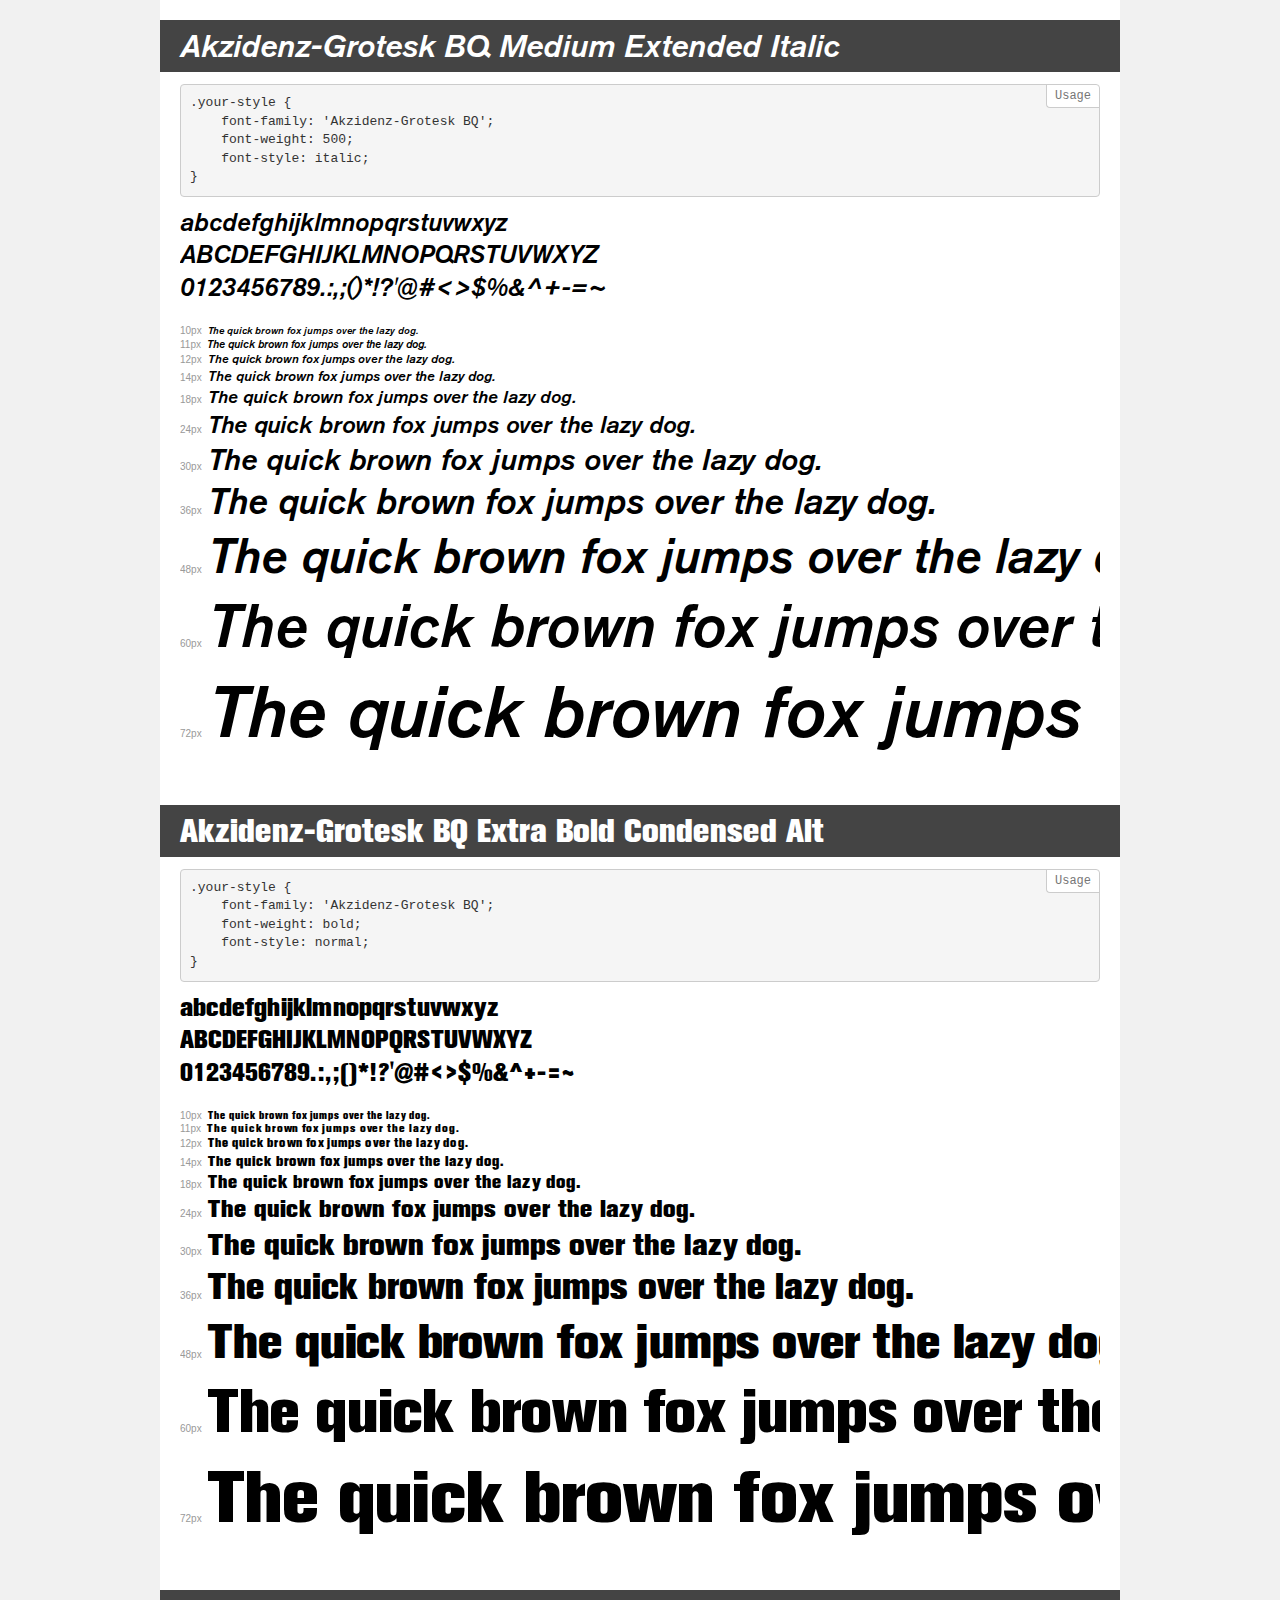
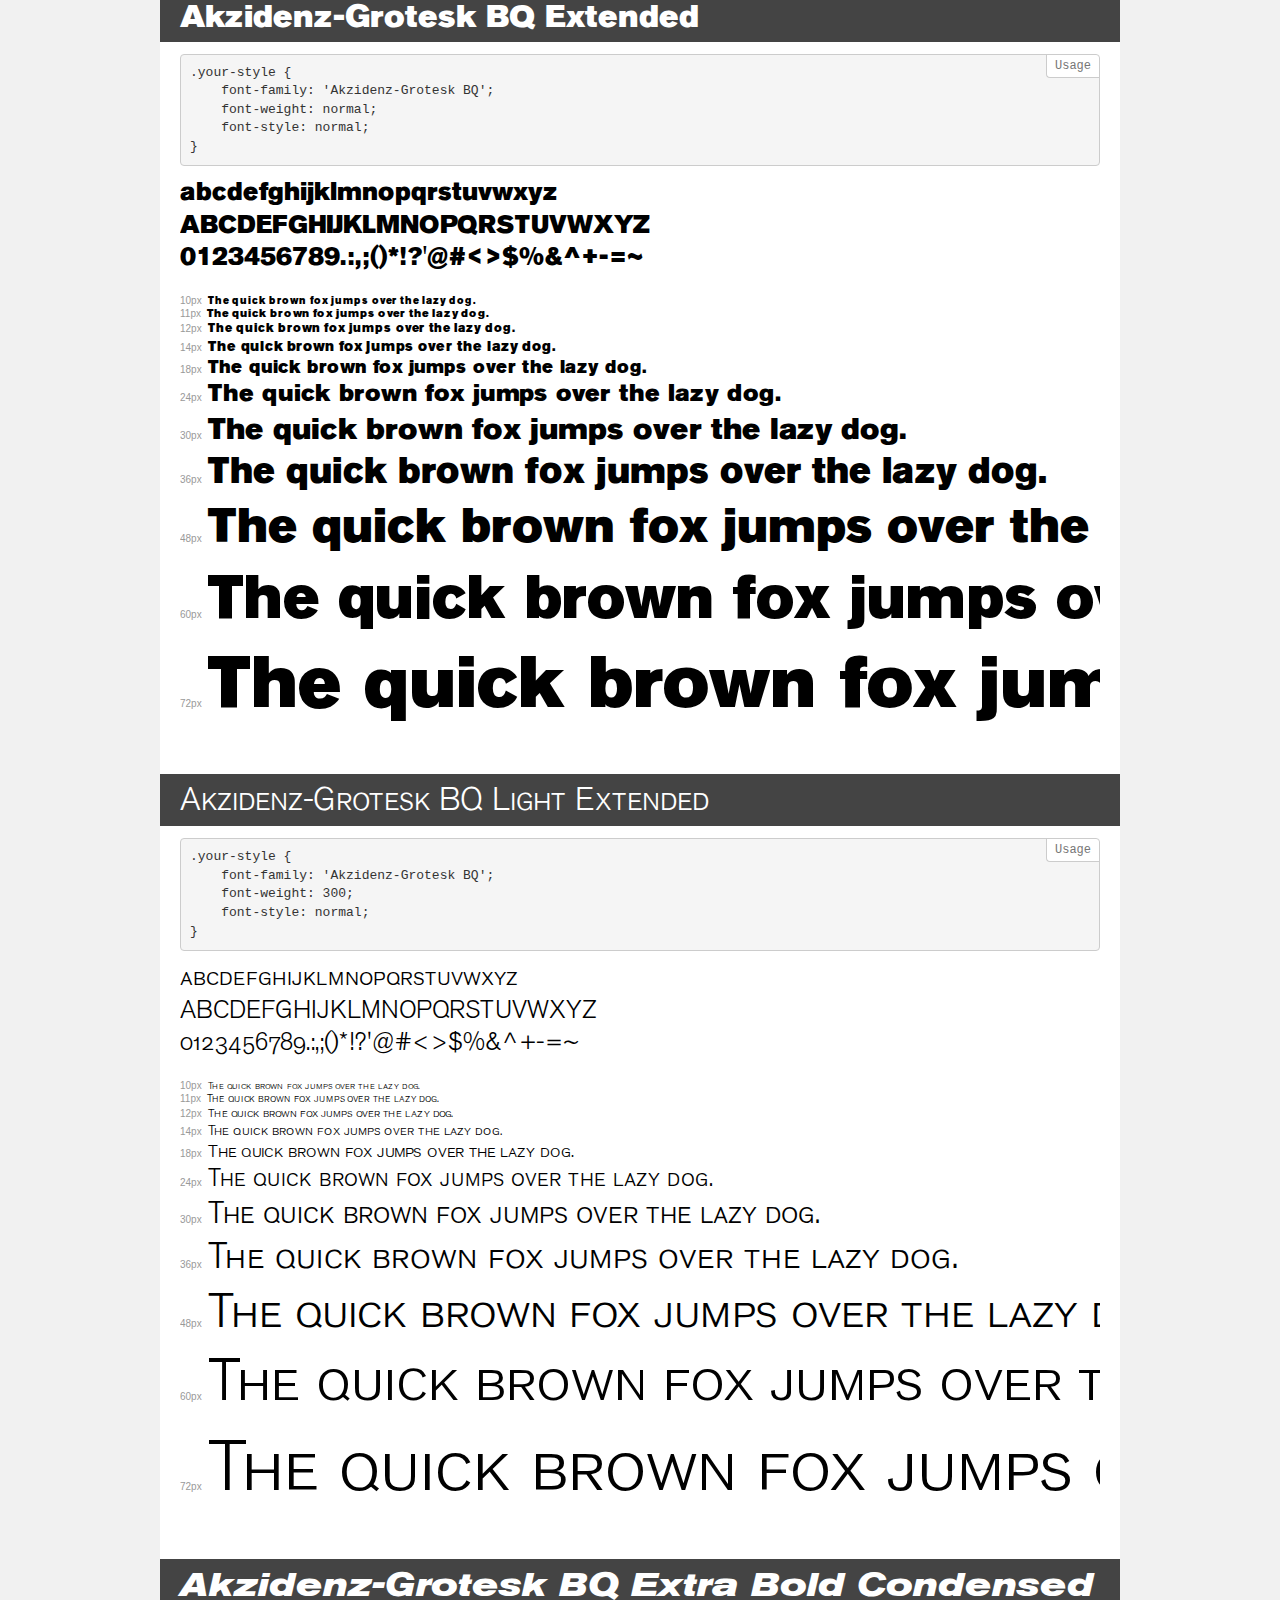
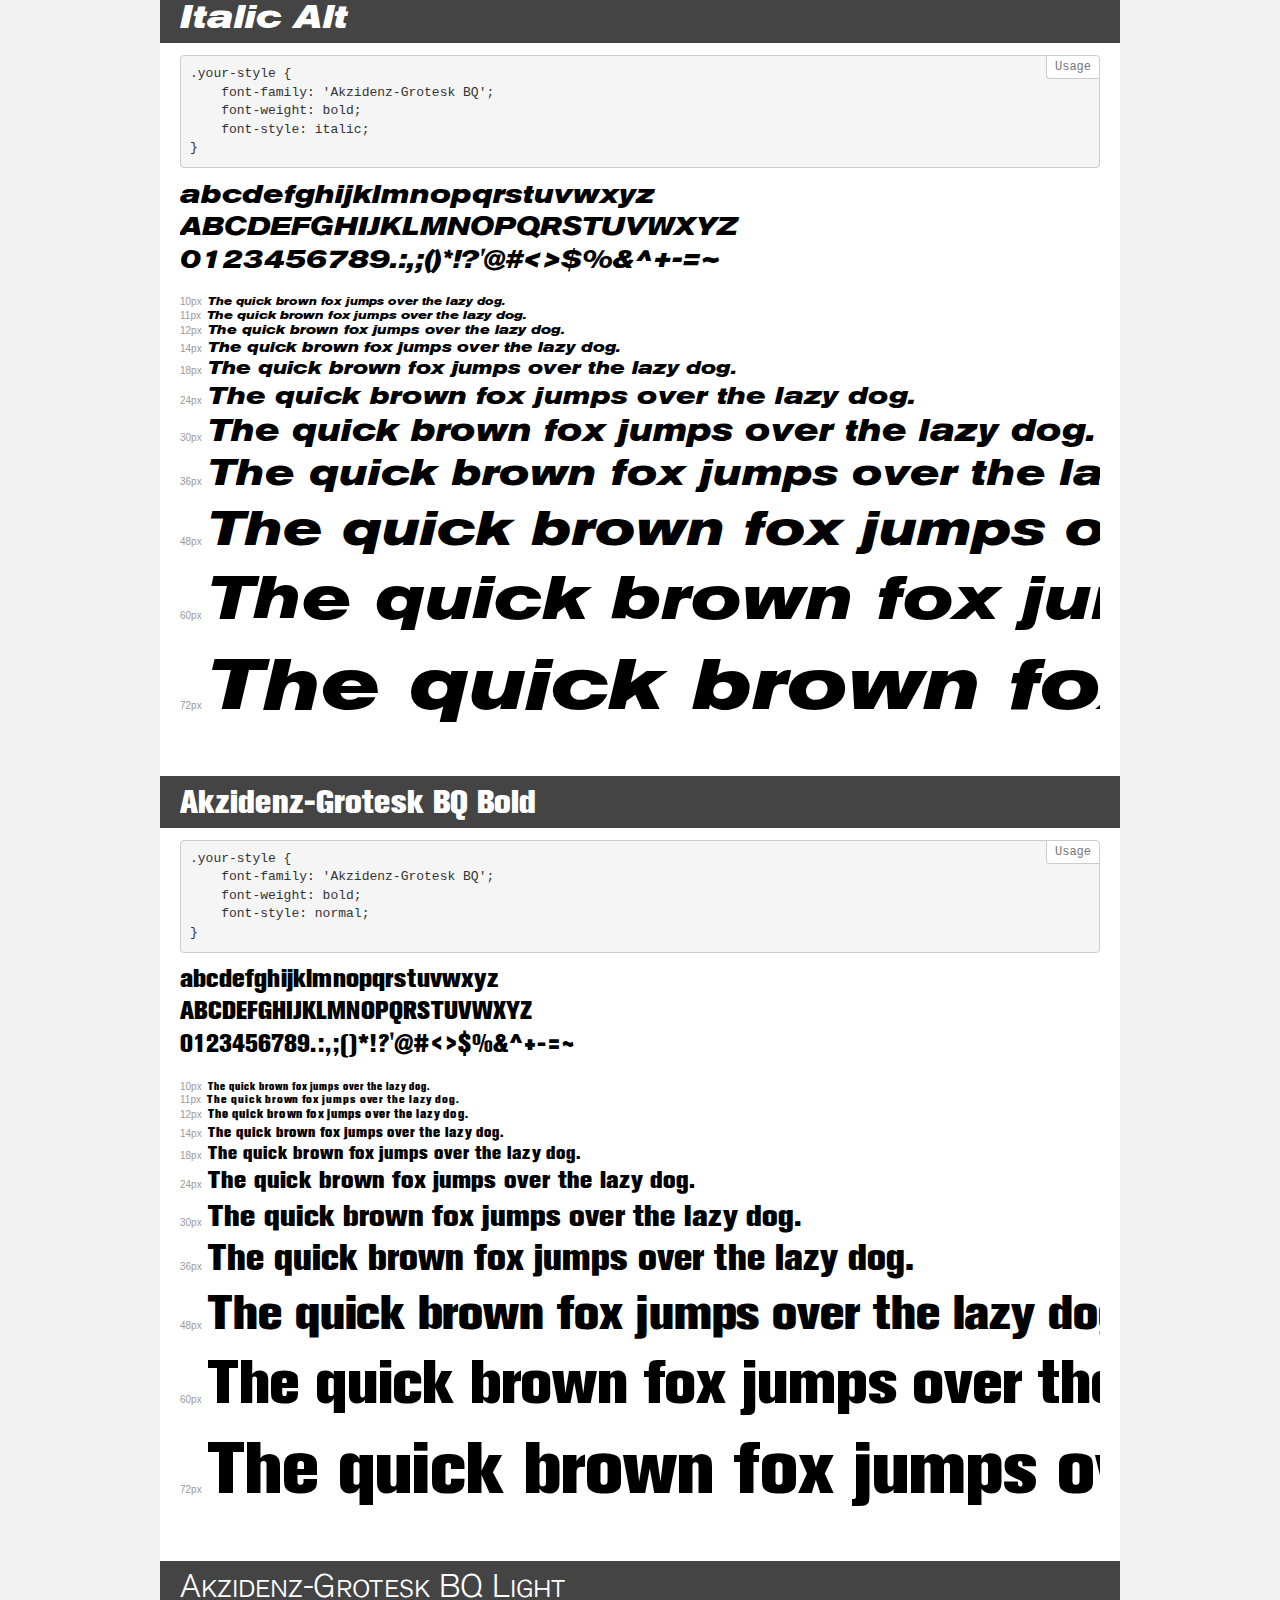
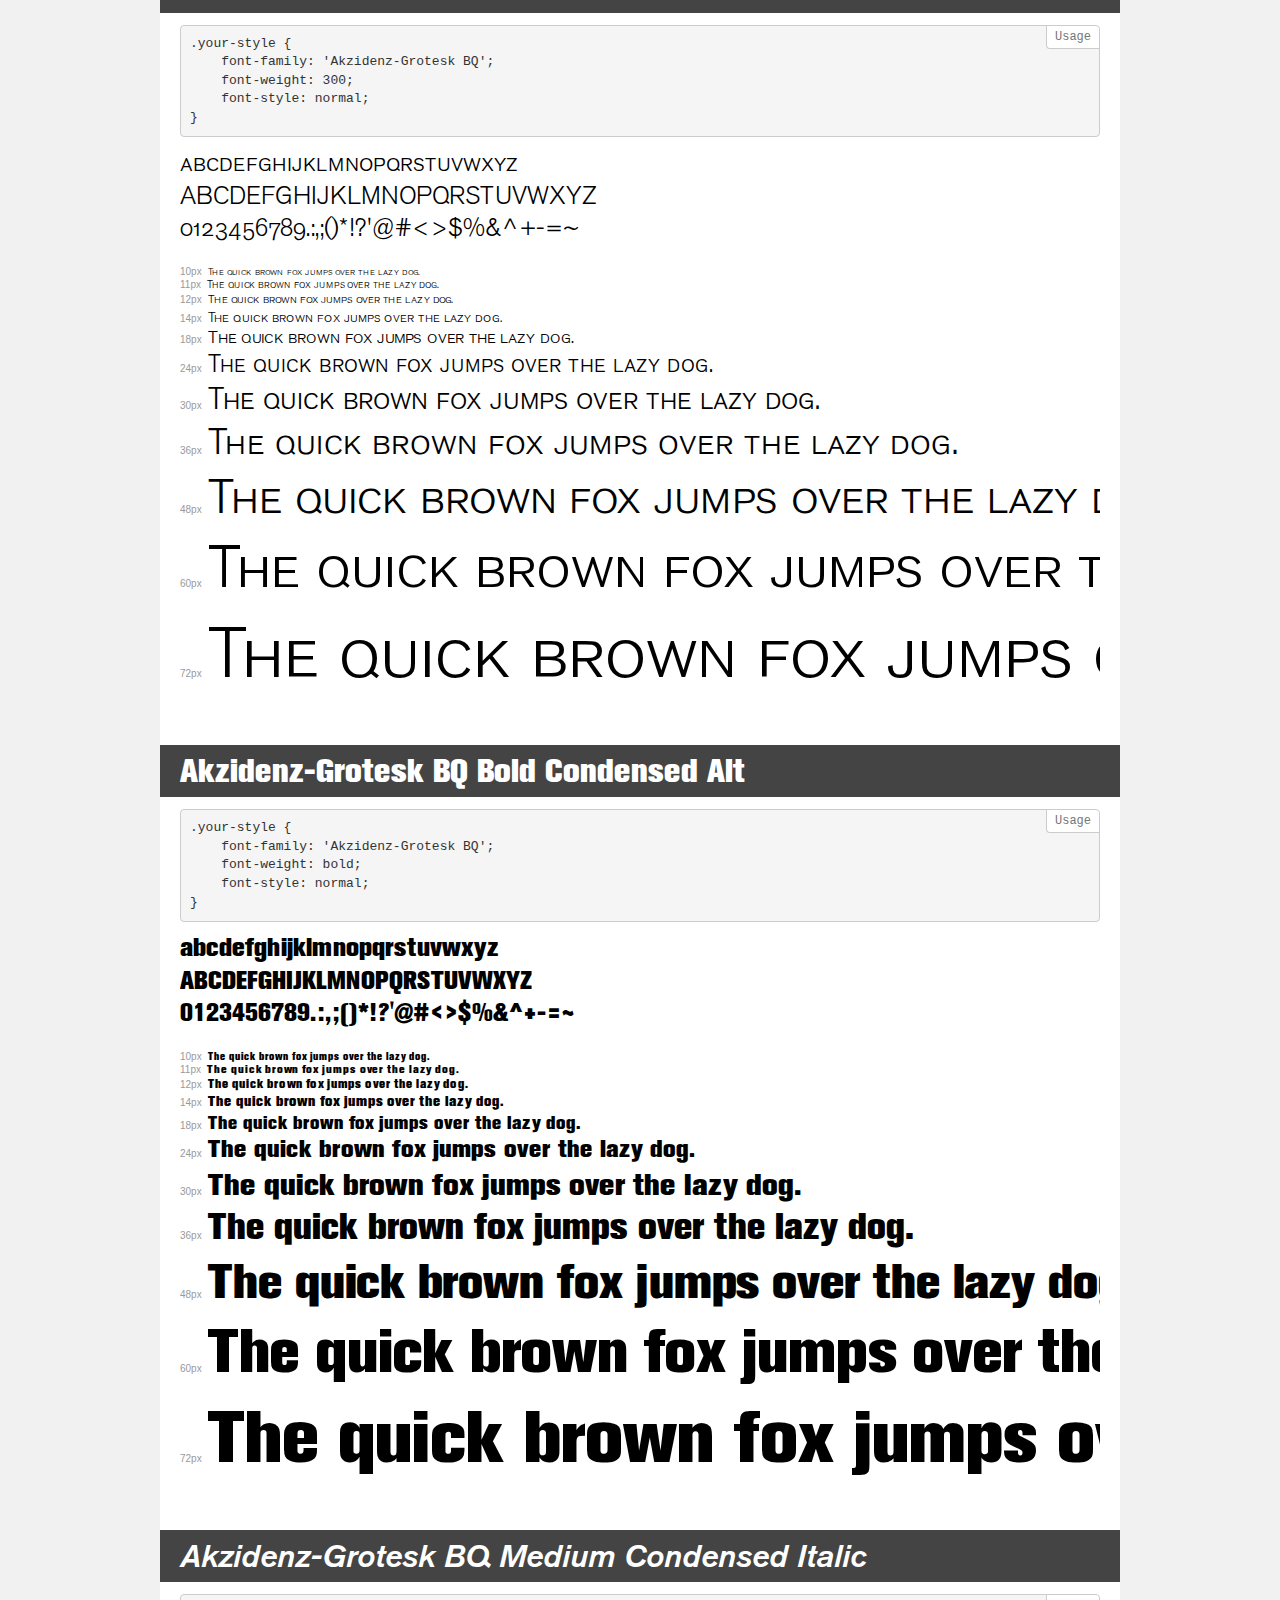
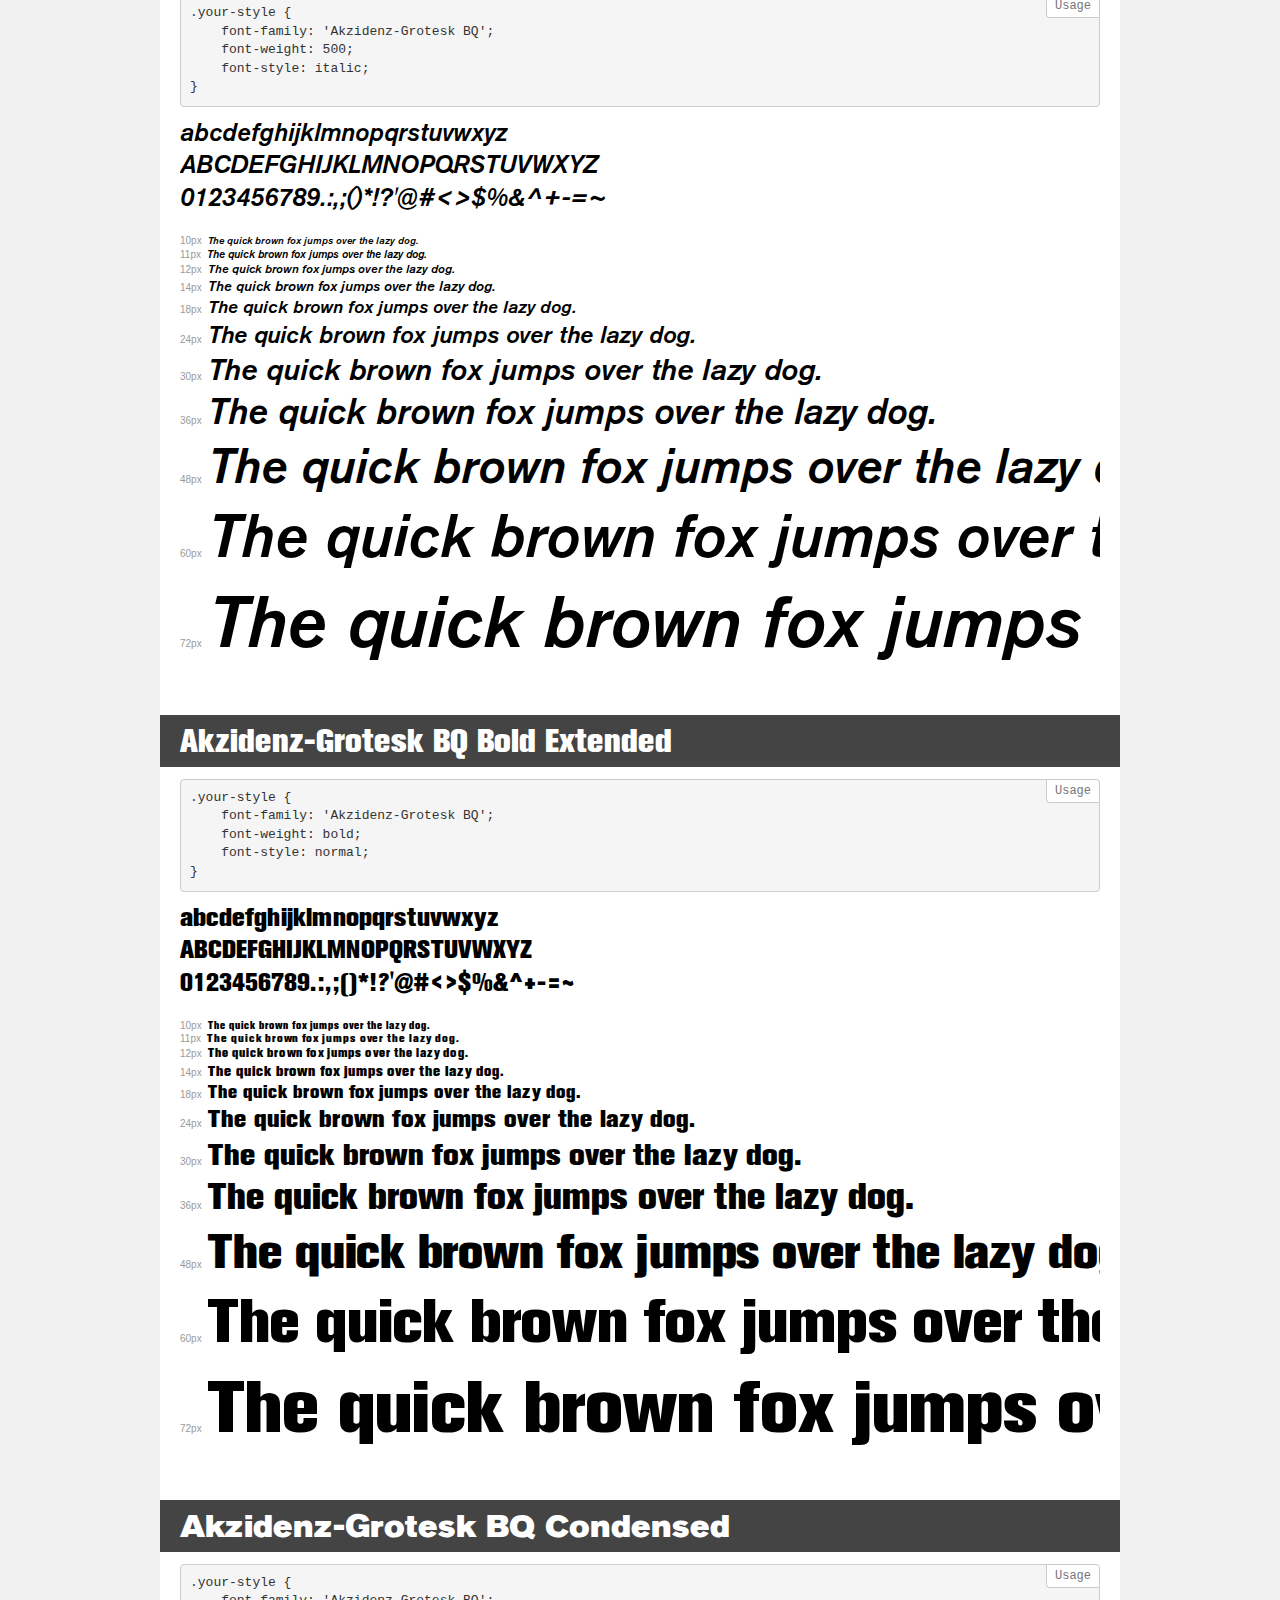
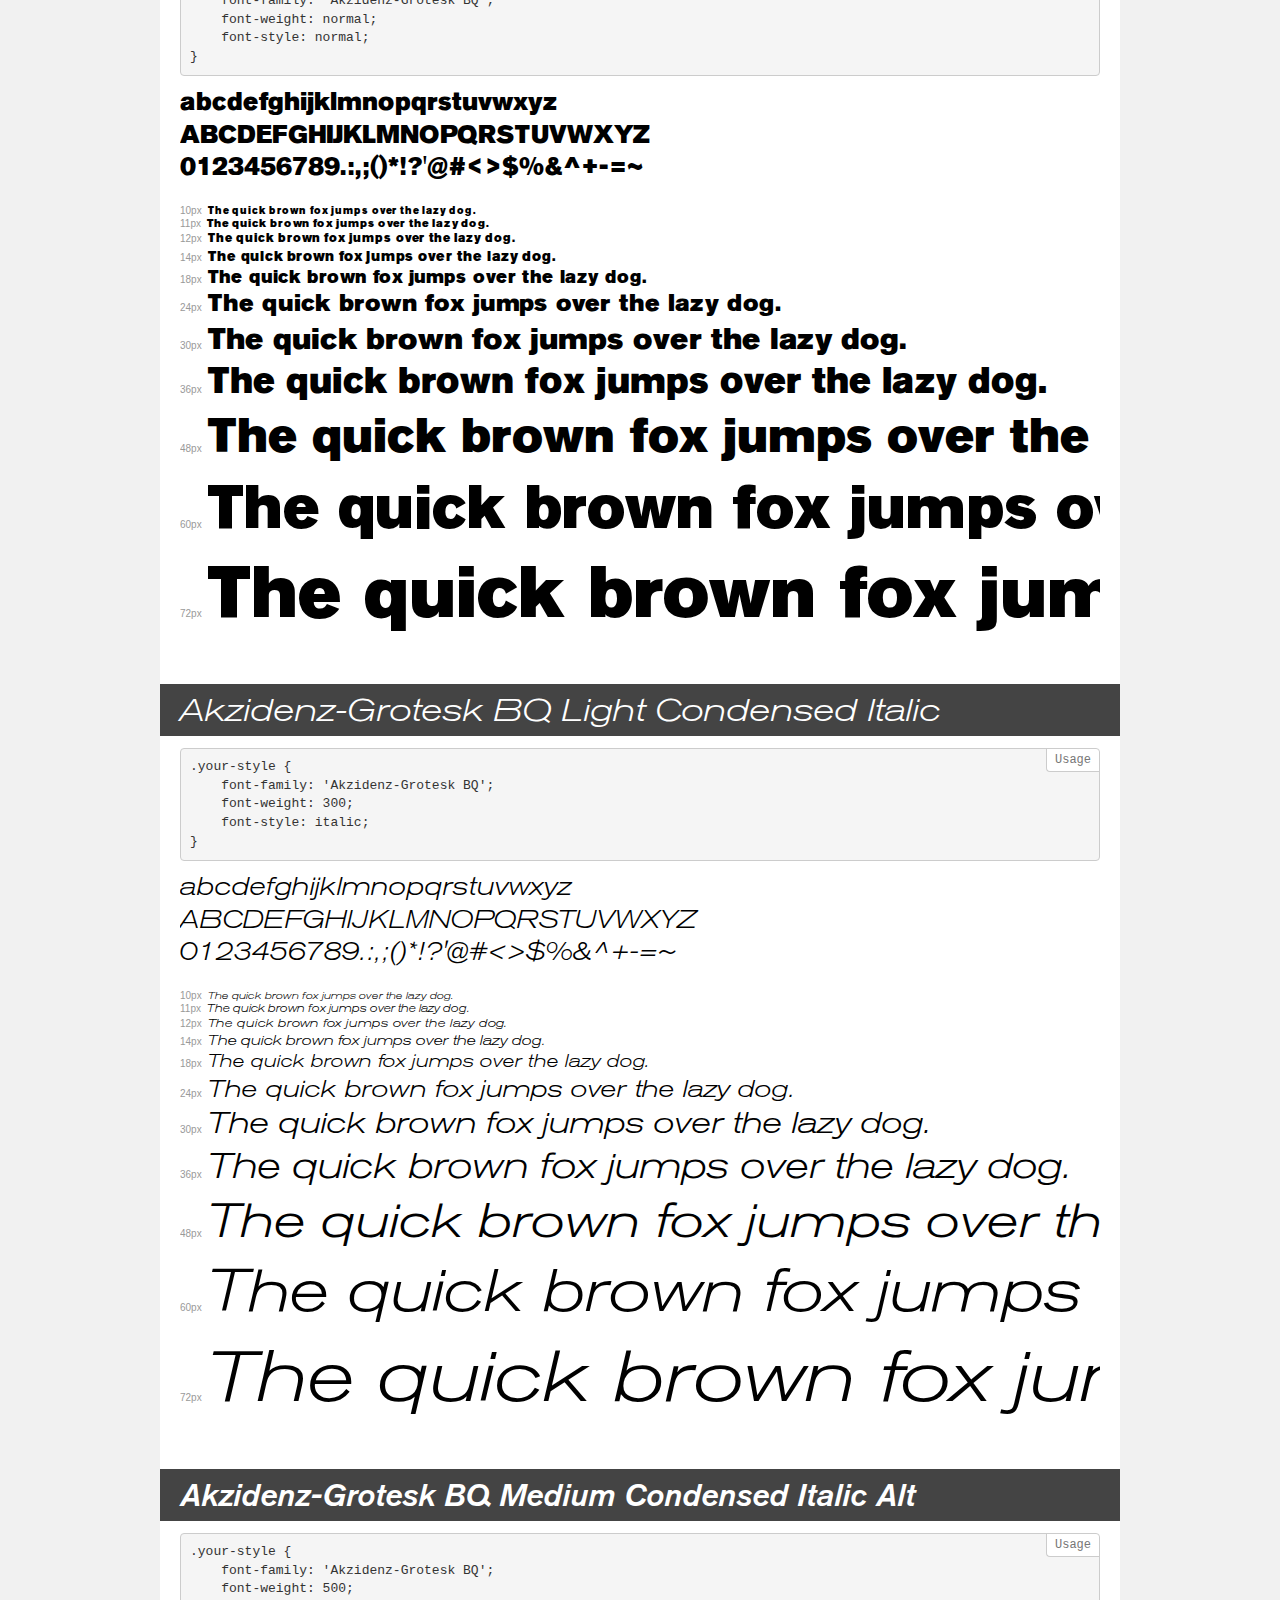
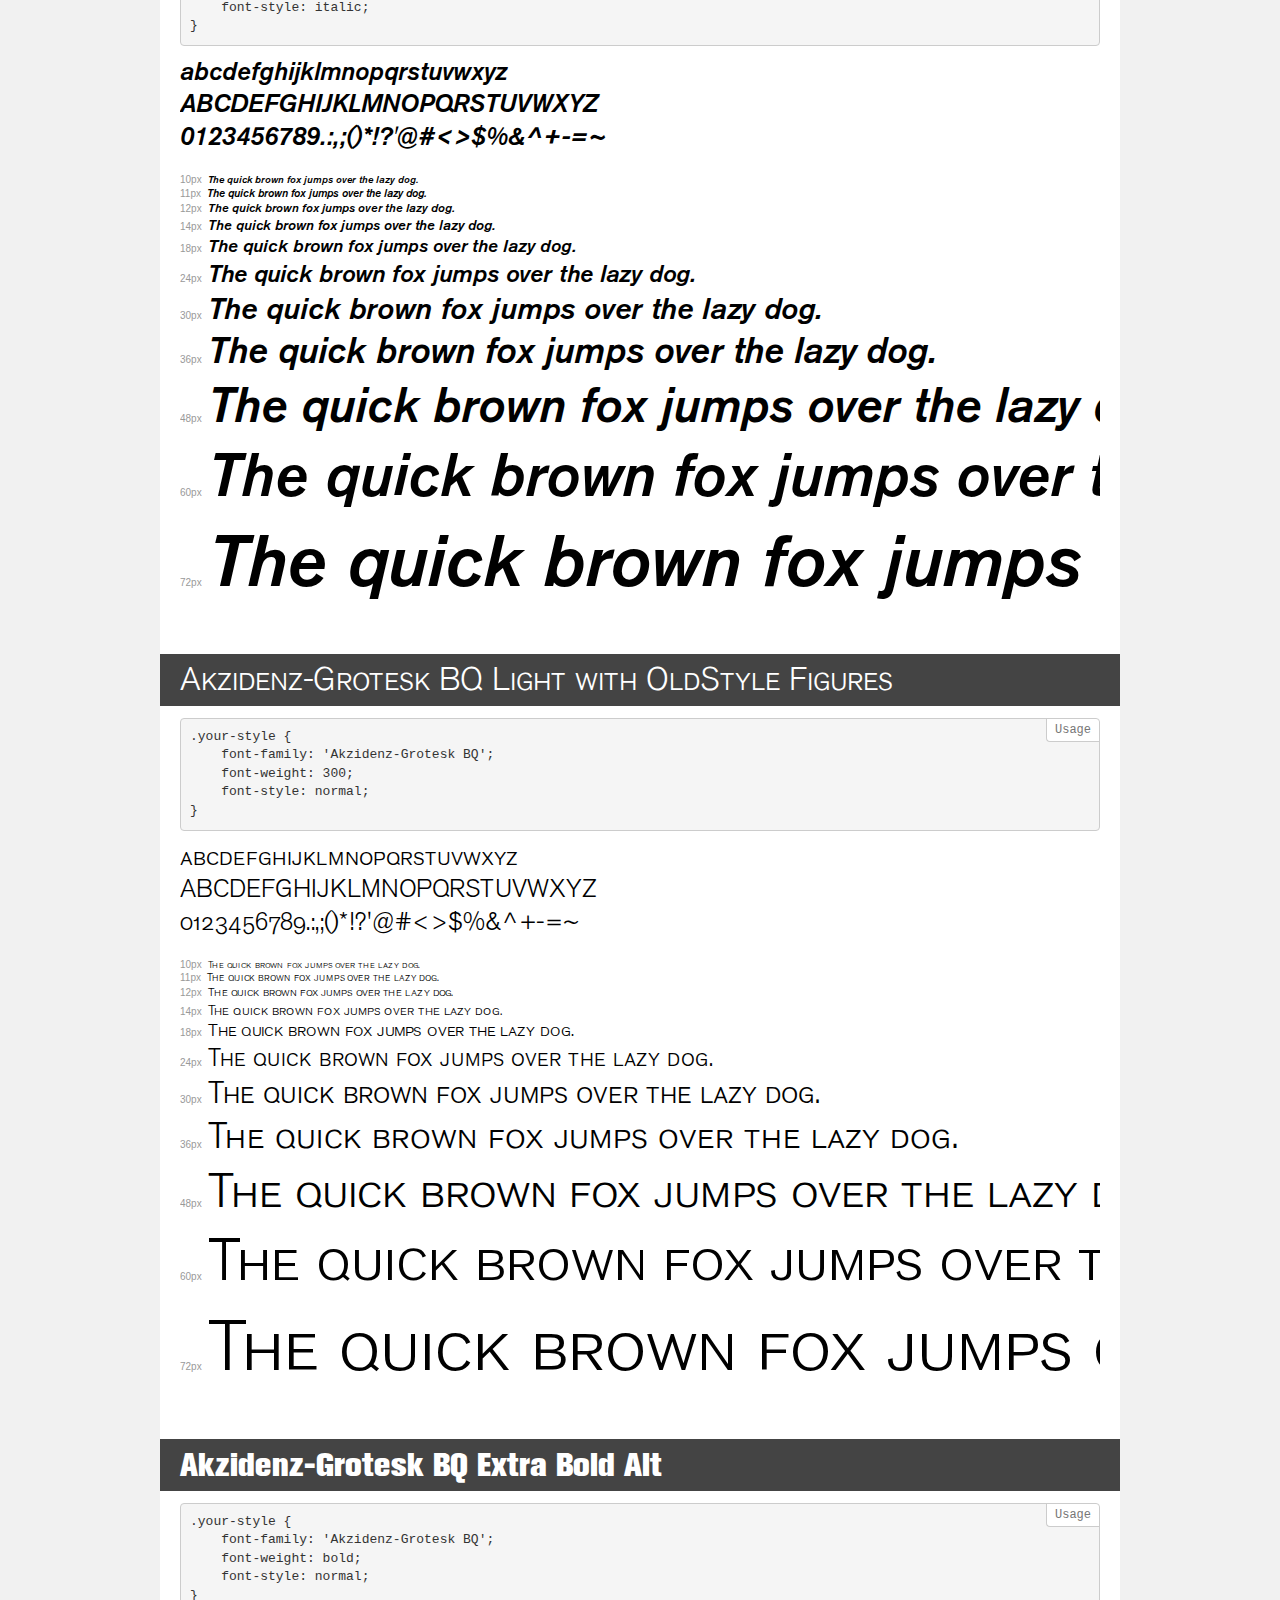
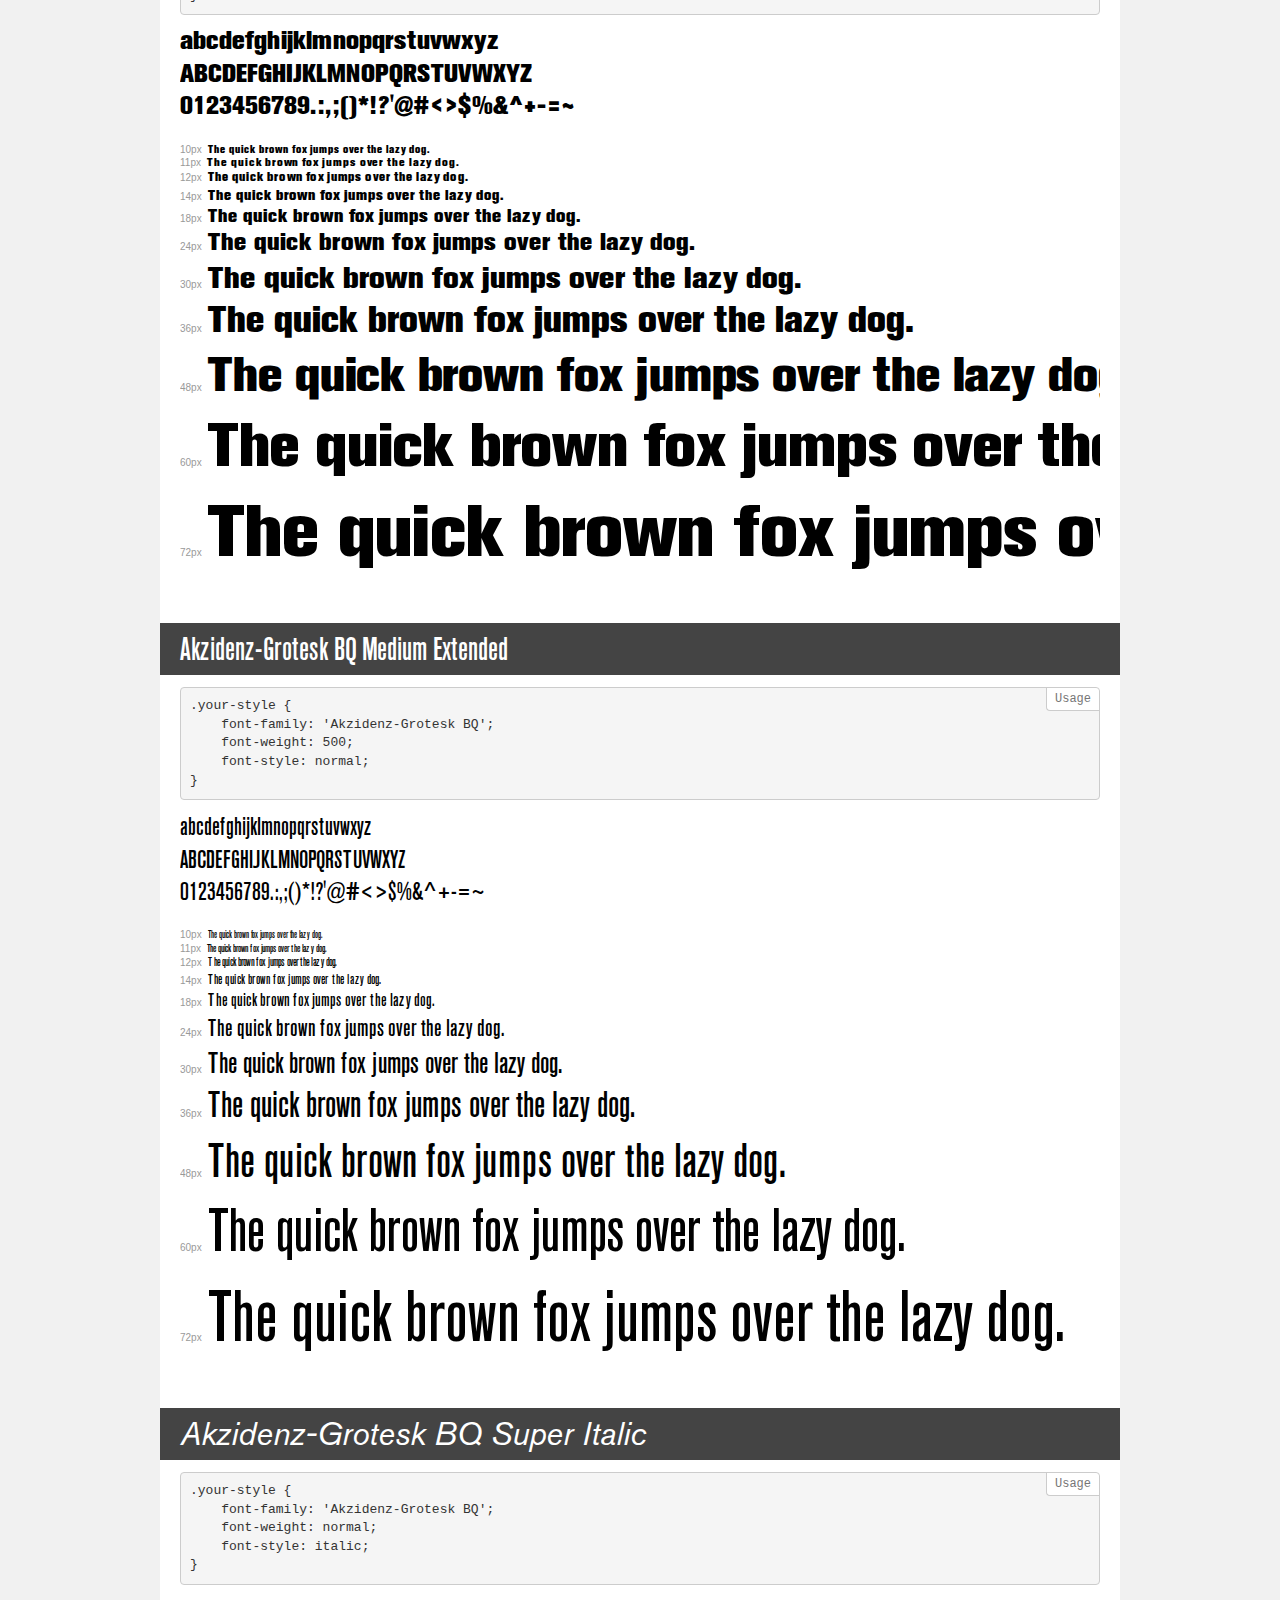
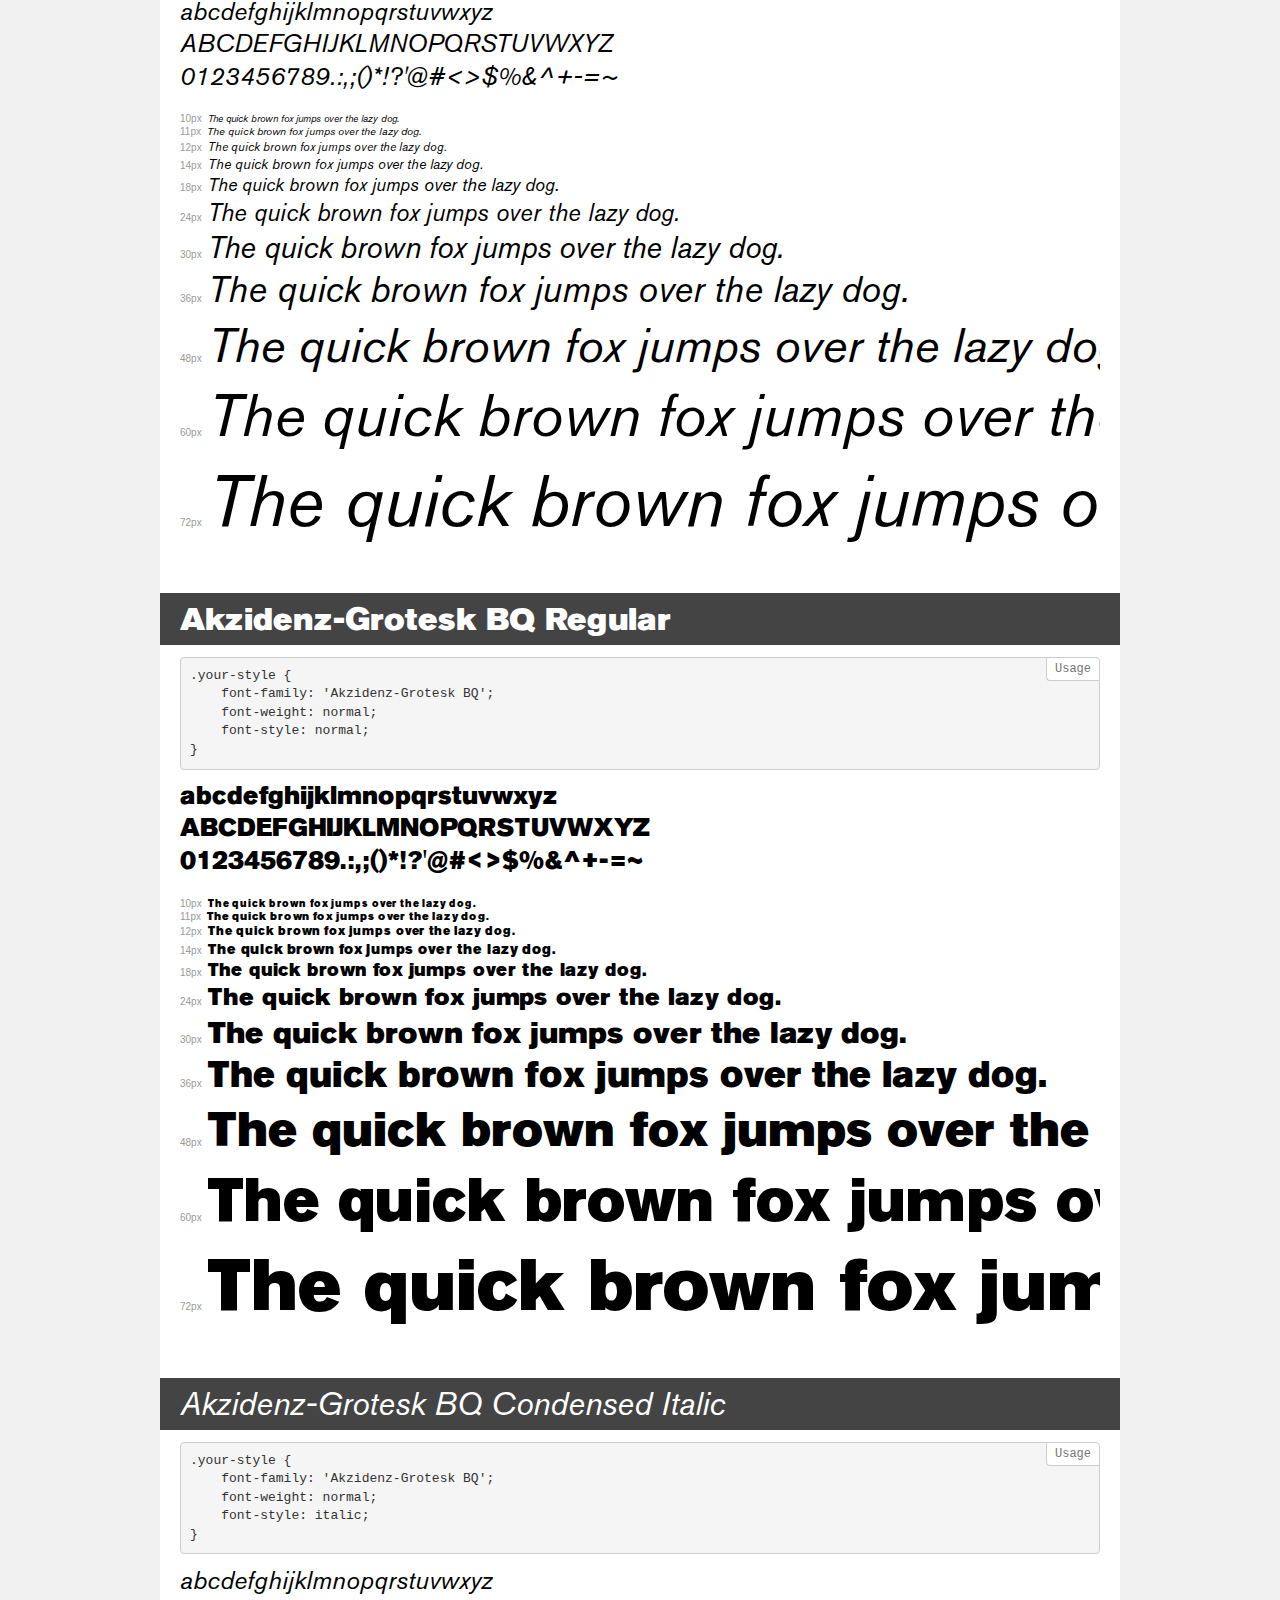
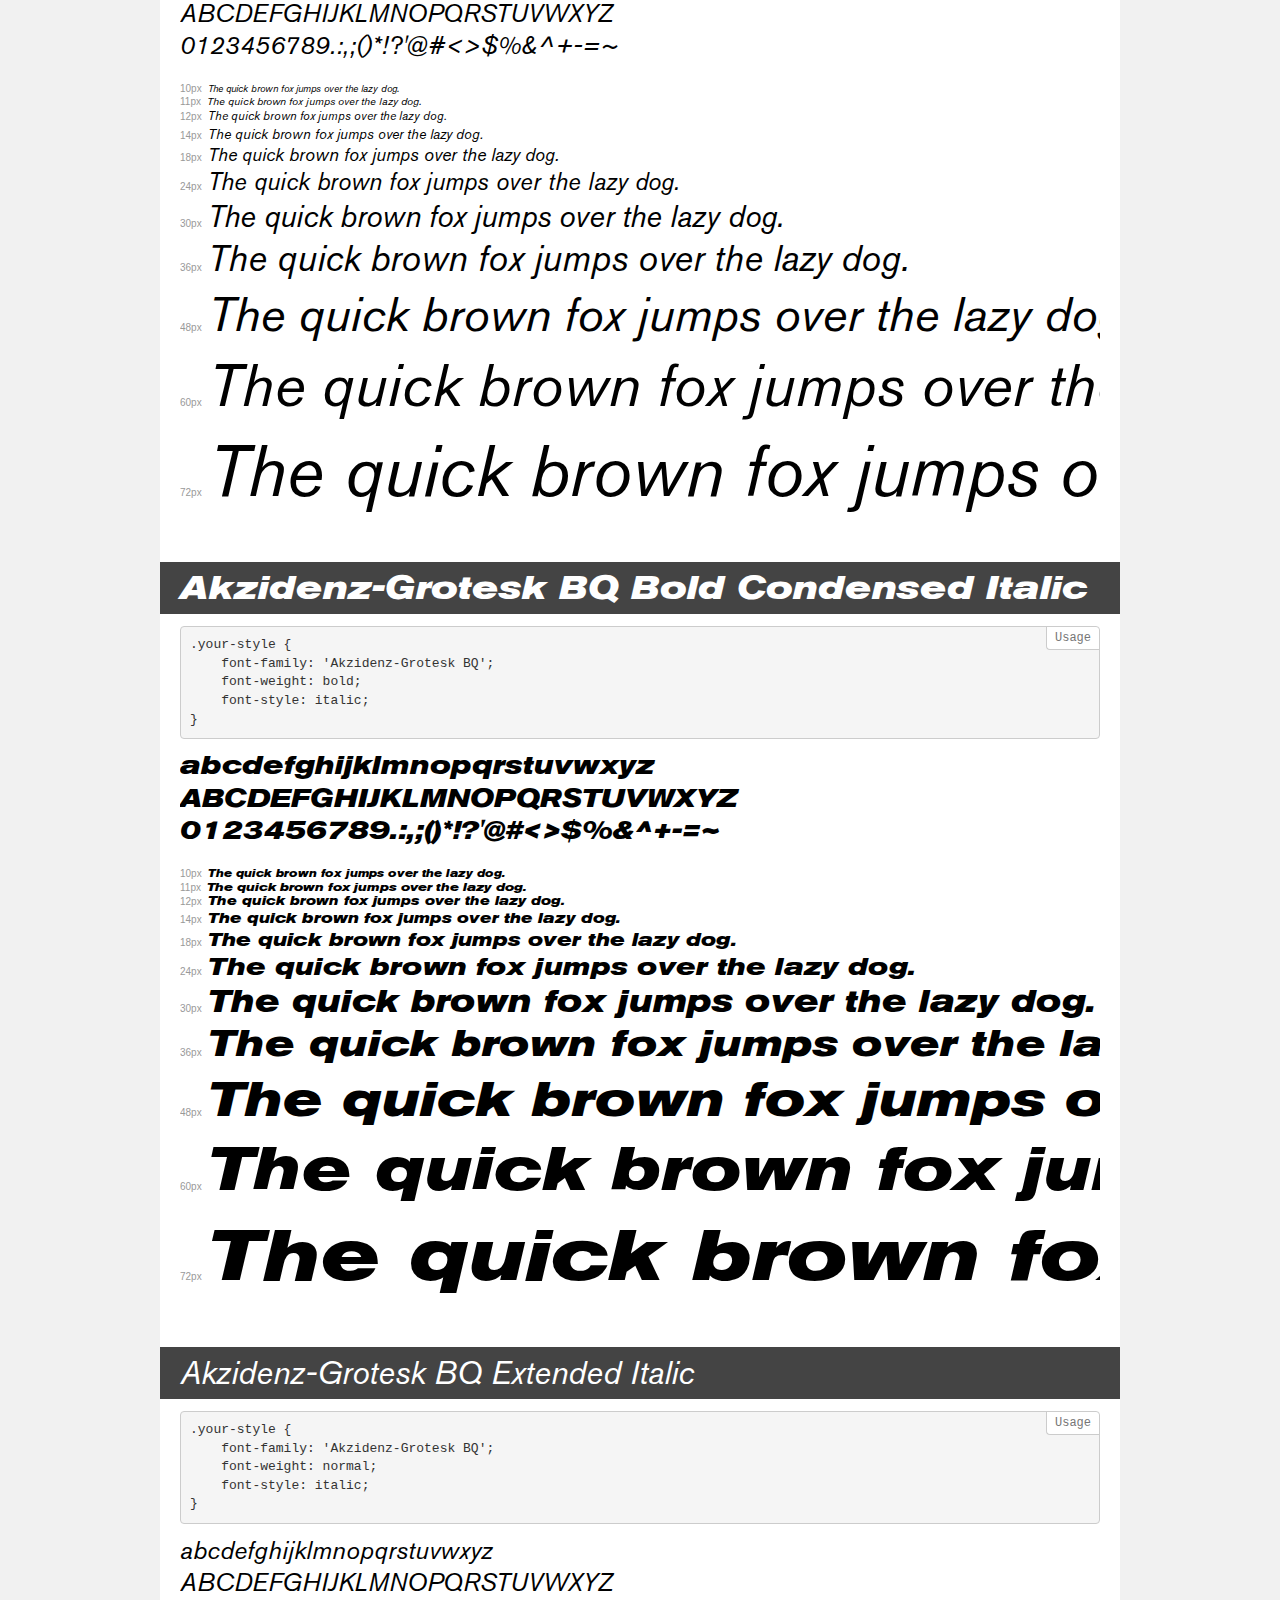
<file: fonts/AkzidenzGroteskBQ/demo.html>
<!DOCTYPE html>
<html>
<head>
    <meta charset="utf-8">
    <meta http-equiv="X-UA-Compatible" content="IE=edge">
    <meta name="viewport" content="width=device-width, initial-scale=1">
    <meta name="robots" content="noindex, noarchive">
    <meta name="format-detection" content="telephone=no">
    <title>Transfonter demo</title>
    <link href="stylesheet.css" rel="stylesheet">
    <style>
        /*
        http://meyerweb.com/eric/tools/css/reset/
        v2.0 | 20110126
        License: none (public domain)
        */
        html, body, div, span, applet, object, iframe,
        h1, h2, h3, h4, h5, h6, p, blockquote, pre,
        a, abbr, acronym, address, big, cite, code,
        del, dfn, em, img, ins, kbd, q, s, samp,
        small, strike, strong, sub, sup, tt, var,
        b, u, i, center,
        dl, dt, dd, ol, ul, li,
        fieldset, form, label, legend,
        table, caption, tbody, tfoot, thead, tr, th, td,
        article, aside, canvas, details, embed,
        figure, figcaption, footer, header, hgroup,
        menu, nav, output, ruby, section, summary,
        time, mark, audio, video {
            margin: 0;
            padding: 0;
            border: 0;
            font-size: 100%;
            font: inherit;
            vertical-align: baseline;
        }
        /* HTML5 display-role reset for older browsers */
        article, aside, details, figcaption, figure,
        footer, header, hgroup, menu, nav, section {
            display: block;
        }
        body {
            line-height: 1;
        }
        ol, ul {
            list-style: none;
        }
        blockquote, q {
            quotes: none;
        }
        blockquote:before, blockquote:after,
        q:before, q:after {
            content: '';
            content: none;
        }
        table {
            border-collapse: collapse;
            border-spacing: 0;
        }
        /* common styles */
        body {
            background: #f1f1f1;
            color: #000;
        }
        .page {
            background: #fff;
            width: 920px;
            margin: 0 auto;
            padding: 20px 20px 0 20px;
            overflow: hidden;
        }
        .font-container {
            overflow-x: auto;
            overflow-y: hidden;
            margin-bottom: 40px;
            line-height: 1.3;
            white-space: nowrap;
            padding-bottom: 5px;
        }
        h1 {
            position: relative;
            background: #444;
            font-size: 32px;
            color: #fff;
            padding: 10px 20px;
            margin: 0 -20px 12px -20px;
        }
        .letters {
            font-size: 25px;
            margin-bottom: 20px;
        }
        .s10:before {
            content: '10px';
        }
        .s11:before {
            content: '11px';
        }
        .s12:before {
            content: '12px';
        }
        .s14:before {
            content: '14px';
        }
        .s18:before {
            content: '18px';
        }
        .s24:before {
            content: '24px';
        }
        .s30:before {
            content: '30px';
        }
        .s36:before {
            content: '36px';
        }
        .s48:before {
            content: '48px';
        }
        .s60:before {
            content: '60px';
        }
        .s72:before {
            content: '72px';
        }
        .s10:before, .s11:before, .s12:before, .s14:before,
        .s18:before, .s24:before, .s30:before, .s36:before,
        .s48:before, .s60:before, .s72:before {
            font-family: Arial, sans-serif;
            font-size: 10px;
            font-weight: normal;
            font-style: normal;
            color: #999;
            padding-right: 6px;
        }
        pre {
            display: block;
            position: relative;
            padding: 9px;
            margin: 0 0 10px;
            font-family: Monaco, Menlo, Consolas, "Courier New", monospace !important;
            font-size: 13px;
            line-height: 1.428571429;
            color: #333;
            font-weight: normal !important;
            font-style: normal !important;
            background-color: #f5f5f5;
            border: 1px solid #ccc;
            overflow-x: auto;
            border-radius: 4px;
        }
        pre:after {
            display: block;
            position: absolute;
            right: 0;
            top: 0;
            content: 'Usage';
            line-height: 1;
            padding: 5px 8px;
            font-size: 12px;
            color: #767676;
            background-color: #fff;
            border: 1px solid #ccc;
            border-right: none;
            border-top: none;
            border-radius: 0 4px 0 4px;
            z-index: 10;
        }
        /* responsive */
        @media (max-width: 959px) {
            .page {
                width: auto;
                margin: 0;
            }
        }
    </style>
</head>
<body>
<div class="page">
    <div class="demo" style="font-family: 'Akzidenz-Grotesk BQ'; font-weight: 500; font-style: italic;">
        <h1>Akzidenz-Grotesk BQ Medium Extended Italic</h1>
        <pre>.your-style {
    font-family: 'Akzidenz-Grotesk BQ';
    font-weight: 500;
    font-style: italic;
}</pre>
        <div class="font-container">
            <p class="letters">
                abcdefghijklmnopqrstuvwxyz<br>
ABCDEFGHIJKLMNOPQRSTUVWXYZ<br>
                0123456789.:,;()*!?'@#<>$%&^+-=~
            </p>
            <p class="s10" style="font-size: 10px;">The quick brown fox jumps over the lazy dog.</p>
            <p class="s11" style="font-size: 11px;">The quick brown fox jumps over the lazy dog.</p>
            <p class="s12" style="font-size: 12px;">The quick brown fox jumps over the lazy dog.</p>
            <p class="s14" style="font-size: 14px;">The quick brown fox jumps over the lazy dog.</p>
            <p class="s18" style="font-size: 18px;">The quick brown fox jumps over the lazy dog.</p>
            <p class="s24" style="font-size: 24px;">The quick brown fox jumps over the lazy dog.</p>
            <p class="s30" style="font-size: 30px;">The quick brown fox jumps over the lazy dog.</p>
            <p class="s36" style="font-size: 36px;">The quick brown fox jumps over the lazy dog.</p>
            <p class="s48" style="font-size: 48px;">The quick brown fox jumps over the lazy dog.</p>
            <p class="s60" style="font-size: 60px;">The quick brown fox jumps over the lazy dog.</p>
            <p class="s72" style="font-size: 72px;">The quick brown fox jumps over the lazy dog.</p>
        </div>
    </div>
    <div class="demo" style="font-family: 'Akzidenz-Grotesk BQ'; font-weight: bold; font-style: normal;">
        <h1>Akzidenz-Grotesk BQ Extra Bold Condensed Alt</h1>
        <pre>.your-style {
    font-family: 'Akzidenz-Grotesk BQ';
    font-weight: bold;
    font-style: normal;
}</pre>
        <div class="font-container">
            <p class="letters">
                abcdefghijklmnopqrstuvwxyz<br>
ABCDEFGHIJKLMNOPQRSTUVWXYZ<br>
                0123456789.:,;()*!?'@#<>$%&^+-=~
            </p>
            <p class="s10" style="font-size: 10px;">The quick brown fox jumps over the lazy dog.</p>
            <p class="s11" style="font-size: 11px;">The quick brown fox jumps over the lazy dog.</p>
            <p class="s12" style="font-size: 12px;">The quick brown fox jumps over the lazy dog.</p>
            <p class="s14" style="font-size: 14px;">The quick brown fox jumps over the lazy dog.</p>
            <p class="s18" style="font-size: 18px;">The quick brown fox jumps over the lazy dog.</p>
            <p class="s24" style="font-size: 24px;">The quick brown fox jumps over the lazy dog.</p>
            <p class="s30" style="font-size: 30px;">The quick brown fox jumps over the lazy dog.</p>
            <p class="s36" style="font-size: 36px;">The quick brown fox jumps over the lazy dog.</p>
            <p class="s48" style="font-size: 48px;">The quick brown fox jumps over the lazy dog.</p>
            <p class="s60" style="font-size: 60px;">The quick brown fox jumps over the lazy dog.</p>
            <p class="s72" style="font-size: 72px;">The quick brown fox jumps over the lazy dog.</p>
        </div>
    </div>
    <div class="demo" style="font-family: 'Akzidenz-Grotesk BQ'; font-weight: normal; font-style: normal;">
        <h1>Akzidenz-Grotesk BQ Extended</h1>
        <pre>.your-style {
    font-family: 'Akzidenz-Grotesk BQ';
    font-weight: normal;
    font-style: normal;
}</pre>
        <div class="font-container">
            <p class="letters">
                abcdefghijklmnopqrstuvwxyz<br>
ABCDEFGHIJKLMNOPQRSTUVWXYZ<br>
                0123456789.:,;()*!?'@#<>$%&^+-=~
            </p>
            <p class="s10" style="font-size: 10px;">The quick brown fox jumps over the lazy dog.</p>
            <p class="s11" style="font-size: 11px;">The quick brown fox jumps over the lazy dog.</p>
            <p class="s12" style="font-size: 12px;">The quick brown fox jumps over the lazy dog.</p>
            <p class="s14" style="font-size: 14px;">The quick brown fox jumps over the lazy dog.</p>
            <p class="s18" style="font-size: 18px;">The quick brown fox jumps over the lazy dog.</p>
            <p class="s24" style="font-size: 24px;">The quick brown fox jumps over the lazy dog.</p>
            <p class="s30" style="font-size: 30px;">The quick brown fox jumps over the lazy dog.</p>
            <p class="s36" style="font-size: 36px;">The quick brown fox jumps over the lazy dog.</p>
            <p class="s48" style="font-size: 48px;">The quick brown fox jumps over the lazy dog.</p>
            <p class="s60" style="font-size: 60px;">The quick brown fox jumps over the lazy dog.</p>
            <p class="s72" style="font-size: 72px;">The quick brown fox jumps over the lazy dog.</p>
        </div>
    </div>
    <div class="demo" style="font-family: 'Akzidenz-Grotesk BQ'; font-weight: 300; font-style: normal;">
        <h1>Akzidenz-Grotesk BQ Light Extended</h1>
        <pre>.your-style {
    font-family: 'Akzidenz-Grotesk BQ';
    font-weight: 300;
    font-style: normal;
}</pre>
        <div class="font-container">
            <p class="letters">
                abcdefghijklmnopqrstuvwxyz<br>
ABCDEFGHIJKLMNOPQRSTUVWXYZ<br>
                0123456789.:,;()*!?'@#<>$%&^+-=~
            </p>
            <p class="s10" style="font-size: 10px;">The quick brown fox jumps over the lazy dog.</p>
            <p class="s11" style="font-size: 11px;">The quick brown fox jumps over the lazy dog.</p>
            <p class="s12" style="font-size: 12px;">The quick brown fox jumps over the lazy dog.</p>
            <p class="s14" style="font-size: 14px;">The quick brown fox jumps over the lazy dog.</p>
            <p class="s18" style="font-size: 18px;">The quick brown fox jumps over the lazy dog.</p>
            <p class="s24" style="font-size: 24px;">The quick brown fox jumps over the lazy dog.</p>
            <p class="s30" style="font-size: 30px;">The quick brown fox jumps over the lazy dog.</p>
            <p class="s36" style="font-size: 36px;">The quick brown fox jumps over the lazy dog.</p>
            <p class="s48" style="font-size: 48px;">The quick brown fox jumps over the lazy dog.</p>
            <p class="s60" style="font-size: 60px;">The quick brown fox jumps over the lazy dog.</p>
            <p class="s72" style="font-size: 72px;">The quick brown fox jumps over the lazy dog.</p>
        </div>
    </div>
    <div class="demo" style="font-family: 'Akzidenz-Grotesk BQ'; font-weight: bold; font-style: italic;">
        <h1>Akzidenz-Grotesk BQ Extra Bold Condensed Italic Alt</h1>
        <pre>.your-style {
    font-family: 'Akzidenz-Grotesk BQ';
    font-weight: bold;
    font-style: italic;
}</pre>
        <div class="font-container">
            <p class="letters">
                abcdefghijklmnopqrstuvwxyz<br>
ABCDEFGHIJKLMNOPQRSTUVWXYZ<br>
                0123456789.:,;()*!?'@#<>$%&^+-=~
            </p>
            <p class="s10" style="font-size: 10px;">The quick brown fox jumps over the lazy dog.</p>
            <p class="s11" style="font-size: 11px;">The quick brown fox jumps over the lazy dog.</p>
            <p class="s12" style="font-size: 12px;">The quick brown fox jumps over the lazy dog.</p>
            <p class="s14" style="font-size: 14px;">The quick brown fox jumps over the lazy dog.</p>
            <p class="s18" style="font-size: 18px;">The quick brown fox jumps over the lazy dog.</p>
            <p class="s24" style="font-size: 24px;">The quick brown fox jumps over the lazy dog.</p>
            <p class="s30" style="font-size: 30px;">The quick brown fox jumps over the lazy dog.</p>
            <p class="s36" style="font-size: 36px;">The quick brown fox jumps over the lazy dog.</p>
            <p class="s48" style="font-size: 48px;">The quick brown fox jumps over the lazy dog.</p>
            <p class="s60" style="font-size: 60px;">The quick brown fox jumps over the lazy dog.</p>
            <p class="s72" style="font-size: 72px;">The quick brown fox jumps over the lazy dog.</p>
        </div>
    </div>
    <div class="demo" style="font-family: 'Akzidenz-Grotesk BQ'; font-weight: bold; font-style: normal;">
        <h1>Akzidenz-Grotesk BQ Bold</h1>
        <pre>.your-style {
    font-family: 'Akzidenz-Grotesk BQ';
    font-weight: bold;
    font-style: normal;
}</pre>
        <div class="font-container">
            <p class="letters">
                abcdefghijklmnopqrstuvwxyz<br>
ABCDEFGHIJKLMNOPQRSTUVWXYZ<br>
                0123456789.:,;()*!?'@#<>$%&^+-=~
            </p>
            <p class="s10" style="font-size: 10px;">The quick brown fox jumps over the lazy dog.</p>
            <p class="s11" style="font-size: 11px;">The quick brown fox jumps over the lazy dog.</p>
            <p class="s12" style="font-size: 12px;">The quick brown fox jumps over the lazy dog.</p>
            <p class="s14" style="font-size: 14px;">The quick brown fox jumps over the lazy dog.</p>
            <p class="s18" style="font-size: 18px;">The quick brown fox jumps over the lazy dog.</p>
            <p class="s24" style="font-size: 24px;">The quick brown fox jumps over the lazy dog.</p>
            <p class="s30" style="font-size: 30px;">The quick brown fox jumps over the lazy dog.</p>
            <p class="s36" style="font-size: 36px;">The quick brown fox jumps over the lazy dog.</p>
            <p class="s48" style="font-size: 48px;">The quick brown fox jumps over the lazy dog.</p>
            <p class="s60" style="font-size: 60px;">The quick brown fox jumps over the lazy dog.</p>
            <p class="s72" style="font-size: 72px;">The quick brown fox jumps over the lazy dog.</p>
        </div>
    </div>
    <div class="demo" style="font-family: 'Akzidenz-Grotesk BQ'; font-weight: 300; font-style: normal;">
        <h1>Akzidenz-Grotesk BQ Light</h1>
        <pre>.your-style {
    font-family: 'Akzidenz-Grotesk BQ';
    font-weight: 300;
    font-style: normal;
}</pre>
        <div class="font-container">
            <p class="letters">
                abcdefghijklmnopqrstuvwxyz<br>
ABCDEFGHIJKLMNOPQRSTUVWXYZ<br>
                0123456789.:,;()*!?'@#<>$%&^+-=~
            </p>
            <p class="s10" style="font-size: 10px;">The quick brown fox jumps over the lazy dog.</p>
            <p class="s11" style="font-size: 11px;">The quick brown fox jumps over the lazy dog.</p>
            <p class="s12" style="font-size: 12px;">The quick brown fox jumps over the lazy dog.</p>
            <p class="s14" style="font-size: 14px;">The quick brown fox jumps over the lazy dog.</p>
            <p class="s18" style="font-size: 18px;">The quick brown fox jumps over the lazy dog.</p>
            <p class="s24" style="font-size: 24px;">The quick brown fox jumps over the lazy dog.</p>
            <p class="s30" style="font-size: 30px;">The quick brown fox jumps over the lazy dog.</p>
            <p class="s36" style="font-size: 36px;">The quick brown fox jumps over the lazy dog.</p>
            <p class="s48" style="font-size: 48px;">The quick brown fox jumps over the lazy dog.</p>
            <p class="s60" style="font-size: 60px;">The quick brown fox jumps over the lazy dog.</p>
            <p class="s72" style="font-size: 72px;">The quick brown fox jumps over the lazy dog.</p>
        </div>
    </div>
    <div class="demo" style="font-family: 'Akzidenz-Grotesk BQ'; font-weight: bold; font-style: normal;">
        <h1>Akzidenz-Grotesk BQ Bold Condensed Alt</h1>
        <pre>.your-style {
    font-family: 'Akzidenz-Grotesk BQ';
    font-weight: bold;
    font-style: normal;
}</pre>
        <div class="font-container">
            <p class="letters">
                abcdefghijklmnopqrstuvwxyz<br>
ABCDEFGHIJKLMNOPQRSTUVWXYZ<br>
                0123456789.:,;()*!?'@#<>$%&^+-=~
            </p>
            <p class="s10" style="font-size: 10px;">The quick brown fox jumps over the lazy dog.</p>
            <p class="s11" style="font-size: 11px;">The quick brown fox jumps over the lazy dog.</p>
            <p class="s12" style="font-size: 12px;">The quick brown fox jumps over the lazy dog.</p>
            <p class="s14" style="font-size: 14px;">The quick brown fox jumps over the lazy dog.</p>
            <p class="s18" style="font-size: 18px;">The quick brown fox jumps over the lazy dog.</p>
            <p class="s24" style="font-size: 24px;">The quick brown fox jumps over the lazy dog.</p>
            <p class="s30" style="font-size: 30px;">The quick brown fox jumps over the lazy dog.</p>
            <p class="s36" style="font-size: 36px;">The quick brown fox jumps over the lazy dog.</p>
            <p class="s48" style="font-size: 48px;">The quick brown fox jumps over the lazy dog.</p>
            <p class="s60" style="font-size: 60px;">The quick brown fox jumps over the lazy dog.</p>
            <p class="s72" style="font-size: 72px;">The quick brown fox jumps over the lazy dog.</p>
        </div>
    </div>
    <div class="demo" style="font-family: 'Akzidenz-Grotesk BQ'; font-weight: 500; font-style: italic;">
        <h1>Akzidenz-Grotesk BQ Medium Condensed Italic</h1>
        <pre>.your-style {
    font-family: 'Akzidenz-Grotesk BQ';
    font-weight: 500;
    font-style: italic;
}</pre>
        <div class="font-container">
            <p class="letters">
                abcdefghijklmnopqrstuvwxyz<br>
ABCDEFGHIJKLMNOPQRSTUVWXYZ<br>
                0123456789.:,;()*!?'@#<>$%&^+-=~
            </p>
            <p class="s10" style="font-size: 10px;">The quick brown fox jumps over the lazy dog.</p>
            <p class="s11" style="font-size: 11px;">The quick brown fox jumps over the lazy dog.</p>
            <p class="s12" style="font-size: 12px;">The quick brown fox jumps over the lazy dog.</p>
            <p class="s14" style="font-size: 14px;">The quick brown fox jumps over the lazy dog.</p>
            <p class="s18" style="font-size: 18px;">The quick brown fox jumps over the lazy dog.</p>
            <p class="s24" style="font-size: 24px;">The quick brown fox jumps over the lazy dog.</p>
            <p class="s30" style="font-size: 30px;">The quick brown fox jumps over the lazy dog.</p>
            <p class="s36" style="font-size: 36px;">The quick brown fox jumps over the lazy dog.</p>
            <p class="s48" style="font-size: 48px;">The quick brown fox jumps over the lazy dog.</p>
            <p class="s60" style="font-size: 60px;">The quick brown fox jumps over the lazy dog.</p>
            <p class="s72" style="font-size: 72px;">The quick brown fox jumps over the lazy dog.</p>
        </div>
    </div>
    <div class="demo" style="font-family: 'Akzidenz-Grotesk BQ'; font-weight: bold; font-style: normal;">
        <h1>Akzidenz-Grotesk BQ Bold Extended</h1>
        <pre>.your-style {
    font-family: 'Akzidenz-Grotesk BQ';
    font-weight: bold;
    font-style: normal;
}</pre>
        <div class="font-container">
            <p class="letters">
                abcdefghijklmnopqrstuvwxyz<br>
ABCDEFGHIJKLMNOPQRSTUVWXYZ<br>
                0123456789.:,;()*!?'@#<>$%&^+-=~
            </p>
            <p class="s10" style="font-size: 10px;">The quick brown fox jumps over the lazy dog.</p>
            <p class="s11" style="font-size: 11px;">The quick brown fox jumps over the lazy dog.</p>
            <p class="s12" style="font-size: 12px;">The quick brown fox jumps over the lazy dog.</p>
            <p class="s14" style="font-size: 14px;">The quick brown fox jumps over the lazy dog.</p>
            <p class="s18" style="font-size: 18px;">The quick brown fox jumps over the lazy dog.</p>
            <p class="s24" style="font-size: 24px;">The quick brown fox jumps over the lazy dog.</p>
            <p class="s30" style="font-size: 30px;">The quick brown fox jumps over the lazy dog.</p>
            <p class="s36" style="font-size: 36px;">The quick brown fox jumps over the lazy dog.</p>
            <p class="s48" style="font-size: 48px;">The quick brown fox jumps over the lazy dog.</p>
            <p class="s60" style="font-size: 60px;">The quick brown fox jumps over the lazy dog.</p>
            <p class="s72" style="font-size: 72px;">The quick brown fox jumps over the lazy dog.</p>
        </div>
    </div>
    <div class="demo" style="font-family: 'Akzidenz-Grotesk BQ'; font-weight: normal; font-style: normal;">
        <h1>Akzidenz-Grotesk BQ Condensed</h1>
        <pre>.your-style {
    font-family: 'Akzidenz-Grotesk BQ';
    font-weight: normal;
    font-style: normal;
}</pre>
        <div class="font-container">
            <p class="letters">
                abcdefghijklmnopqrstuvwxyz<br>
ABCDEFGHIJKLMNOPQRSTUVWXYZ<br>
                0123456789.:,;()*!?'@#<>$%&^+-=~
            </p>
            <p class="s10" style="font-size: 10px;">The quick brown fox jumps over the lazy dog.</p>
            <p class="s11" style="font-size: 11px;">The quick brown fox jumps over the lazy dog.</p>
            <p class="s12" style="font-size: 12px;">The quick brown fox jumps over the lazy dog.</p>
            <p class="s14" style="font-size: 14px;">The quick brown fox jumps over the lazy dog.</p>
            <p class="s18" style="font-size: 18px;">The quick brown fox jumps over the lazy dog.</p>
            <p class="s24" style="font-size: 24px;">The quick brown fox jumps over the lazy dog.</p>
            <p class="s30" style="font-size: 30px;">The quick brown fox jumps over the lazy dog.</p>
            <p class="s36" style="font-size: 36px;">The quick brown fox jumps over the lazy dog.</p>
            <p class="s48" style="font-size: 48px;">The quick brown fox jumps over the lazy dog.</p>
            <p class="s60" style="font-size: 60px;">The quick brown fox jumps over the lazy dog.</p>
            <p class="s72" style="font-size: 72px;">The quick brown fox jumps over the lazy dog.</p>
        </div>
    </div>
    <div class="demo" style="font-family: 'Akzidenz-Grotesk BQ'; font-weight: 300; font-style: italic;">
        <h1>Akzidenz-Grotesk BQ Light Condensed Italic</h1>
        <pre>.your-style {
    font-family: 'Akzidenz-Grotesk BQ';
    font-weight: 300;
    font-style: italic;
}</pre>
        <div class="font-container">
            <p class="letters">
                abcdefghijklmnopqrstuvwxyz<br>
ABCDEFGHIJKLMNOPQRSTUVWXYZ<br>
                0123456789.:,;()*!?'@#<>$%&^+-=~
            </p>
            <p class="s10" style="font-size: 10px;">The quick brown fox jumps over the lazy dog.</p>
            <p class="s11" style="font-size: 11px;">The quick brown fox jumps over the lazy dog.</p>
            <p class="s12" style="font-size: 12px;">The quick brown fox jumps over the lazy dog.</p>
            <p class="s14" style="font-size: 14px;">The quick brown fox jumps over the lazy dog.</p>
            <p class="s18" style="font-size: 18px;">The quick brown fox jumps over the lazy dog.</p>
            <p class="s24" style="font-size: 24px;">The quick brown fox jumps over the lazy dog.</p>
            <p class="s30" style="font-size: 30px;">The quick brown fox jumps over the lazy dog.</p>
            <p class="s36" style="font-size: 36px;">The quick brown fox jumps over the lazy dog.</p>
            <p class="s48" style="font-size: 48px;">The quick brown fox jumps over the lazy dog.</p>
            <p class="s60" style="font-size: 60px;">The quick brown fox jumps over the lazy dog.</p>
            <p class="s72" style="font-size: 72px;">The quick brown fox jumps over the lazy dog.</p>
        </div>
    </div>
    <div class="demo" style="font-family: 'Akzidenz-Grotesk BQ'; font-weight: 500; font-style: italic;">
        <h1>Akzidenz-Grotesk BQ Medium Condensed Italic Alt</h1>
        <pre>.your-style {
    font-family: 'Akzidenz-Grotesk BQ';
    font-weight: 500;
    font-style: italic;
}</pre>
        <div class="font-container">
            <p class="letters">
                abcdefghijklmnopqrstuvwxyz<br>
ABCDEFGHIJKLMNOPQRSTUVWXYZ<br>
                0123456789.:,;()*!?'@#<>$%&^+-=~
            </p>
            <p class="s10" style="font-size: 10px;">The quick brown fox jumps over the lazy dog.</p>
            <p class="s11" style="font-size: 11px;">The quick brown fox jumps over the lazy dog.</p>
            <p class="s12" style="font-size: 12px;">The quick brown fox jumps over the lazy dog.</p>
            <p class="s14" style="font-size: 14px;">The quick brown fox jumps over the lazy dog.</p>
            <p class="s18" style="font-size: 18px;">The quick brown fox jumps over the lazy dog.</p>
            <p class="s24" style="font-size: 24px;">The quick brown fox jumps over the lazy dog.</p>
            <p class="s30" style="font-size: 30px;">The quick brown fox jumps over the lazy dog.</p>
            <p class="s36" style="font-size: 36px;">The quick brown fox jumps over the lazy dog.</p>
            <p class="s48" style="font-size: 48px;">The quick brown fox jumps over the lazy dog.</p>
            <p class="s60" style="font-size: 60px;">The quick brown fox jumps over the lazy dog.</p>
            <p class="s72" style="font-size: 72px;">The quick brown fox jumps over the lazy dog.</p>
        </div>
    </div>
    <div class="demo" style="font-family: 'Akzidenz-Grotesk BQ'; font-weight: 300; font-style: normal;">
        <h1>Akzidenz-Grotesk BQ Light with OldStyle Figures</h1>
        <pre>.your-style {
    font-family: 'Akzidenz-Grotesk BQ';
    font-weight: 300;
    font-style: normal;
}</pre>
        <div class="font-container">
            <p class="letters">
                abcdefghijklmnopqrstuvwxyz<br>
ABCDEFGHIJKLMNOPQRSTUVWXYZ<br>
                0123456789.:,;()*!?'@#<>$%&^+-=~
            </p>
            <p class="s10" style="font-size: 10px;">The quick brown fox jumps over the lazy dog.</p>
            <p class="s11" style="font-size: 11px;">The quick brown fox jumps over the lazy dog.</p>
            <p class="s12" style="font-size: 12px;">The quick brown fox jumps over the lazy dog.</p>
            <p class="s14" style="font-size: 14px;">The quick brown fox jumps over the lazy dog.</p>
            <p class="s18" style="font-size: 18px;">The quick brown fox jumps over the lazy dog.</p>
            <p class="s24" style="font-size: 24px;">The quick brown fox jumps over the lazy dog.</p>
            <p class="s30" style="font-size: 30px;">The quick brown fox jumps over the lazy dog.</p>
            <p class="s36" style="font-size: 36px;">The quick brown fox jumps over the lazy dog.</p>
            <p class="s48" style="font-size: 48px;">The quick brown fox jumps over the lazy dog.</p>
            <p class="s60" style="font-size: 60px;">The quick brown fox jumps over the lazy dog.</p>
            <p class="s72" style="font-size: 72px;">The quick brown fox jumps over the lazy dog.</p>
        </div>
    </div>
    <div class="demo" style="font-family: 'Akzidenz-Grotesk BQ'; font-weight: bold; font-style: normal;">
        <h1>Akzidenz-Grotesk BQ Extra Bold Alt</h1>
        <pre>.your-style {
    font-family: 'Akzidenz-Grotesk BQ';
    font-weight: bold;
    font-style: normal;
}</pre>
        <div class="font-container">
            <p class="letters">
                abcdefghijklmnopqrstuvwxyz<br>
ABCDEFGHIJKLMNOPQRSTUVWXYZ<br>
                0123456789.:,;()*!?'@#<>$%&^+-=~
            </p>
            <p class="s10" style="font-size: 10px;">The quick brown fox jumps over the lazy dog.</p>
            <p class="s11" style="font-size: 11px;">The quick brown fox jumps over the lazy dog.</p>
            <p class="s12" style="font-size: 12px;">The quick brown fox jumps over the lazy dog.</p>
            <p class="s14" style="font-size: 14px;">The quick brown fox jumps over the lazy dog.</p>
            <p class="s18" style="font-size: 18px;">The quick brown fox jumps over the lazy dog.</p>
            <p class="s24" style="font-size: 24px;">The quick brown fox jumps over the lazy dog.</p>
            <p class="s30" style="font-size: 30px;">The quick brown fox jumps over the lazy dog.</p>
            <p class="s36" style="font-size: 36px;">The quick brown fox jumps over the lazy dog.</p>
            <p class="s48" style="font-size: 48px;">The quick brown fox jumps over the lazy dog.</p>
            <p class="s60" style="font-size: 60px;">The quick brown fox jumps over the lazy dog.</p>
            <p class="s72" style="font-size: 72px;">The quick brown fox jumps over the lazy dog.</p>
        </div>
    </div>
    <div class="demo" style="font-family: 'Akzidenz-Grotesk BQ'; font-weight: 500; font-style: normal;">
        <h1>Akzidenz-Grotesk BQ Medium Extended</h1>
        <pre>.your-style {
    font-family: 'Akzidenz-Grotesk BQ';
    font-weight: 500;
    font-style: normal;
}</pre>
        <div class="font-container">
            <p class="letters">
                abcdefghijklmnopqrstuvwxyz<br>
ABCDEFGHIJKLMNOPQRSTUVWXYZ<br>
                0123456789.:,;()*!?'@#<>$%&^+-=~
            </p>
            <p class="s10" style="font-size: 10px;">The quick brown fox jumps over the lazy dog.</p>
            <p class="s11" style="font-size: 11px;">The quick brown fox jumps over the lazy dog.</p>
            <p class="s12" style="font-size: 12px;">The quick brown fox jumps over the lazy dog.</p>
            <p class="s14" style="font-size: 14px;">The quick brown fox jumps over the lazy dog.</p>
            <p class="s18" style="font-size: 18px;">The quick brown fox jumps over the lazy dog.</p>
            <p class="s24" style="font-size: 24px;">The quick brown fox jumps over the lazy dog.</p>
            <p class="s30" style="font-size: 30px;">The quick brown fox jumps over the lazy dog.</p>
            <p class="s36" style="font-size: 36px;">The quick brown fox jumps over the lazy dog.</p>
            <p class="s48" style="font-size: 48px;">The quick brown fox jumps over the lazy dog.</p>
            <p class="s60" style="font-size: 60px;">The quick brown fox jumps over the lazy dog.</p>
            <p class="s72" style="font-size: 72px;">The quick brown fox jumps over the lazy dog.</p>
        </div>
    </div>
    <div class="demo" style="font-family: 'Akzidenz-Grotesk BQ'; font-weight: normal; font-style: italic;">
        <h1>Akzidenz-Grotesk BQ Super Italic</h1>
        <pre>.your-style {
    font-family: 'Akzidenz-Grotesk BQ';
    font-weight: normal;
    font-style: italic;
}</pre>
        <div class="font-container">
            <p class="letters">
                abcdefghijklmnopqrstuvwxyz<br>
ABCDEFGHIJKLMNOPQRSTUVWXYZ<br>
                0123456789.:,;()*!?'@#<>$%&^+-=~
            </p>
            <p class="s10" style="font-size: 10px;">The quick brown fox jumps over the lazy dog.</p>
            <p class="s11" style="font-size: 11px;">The quick brown fox jumps over the lazy dog.</p>
            <p class="s12" style="font-size: 12px;">The quick brown fox jumps over the lazy dog.</p>
            <p class="s14" style="font-size: 14px;">The quick brown fox jumps over the lazy dog.</p>
            <p class="s18" style="font-size: 18px;">The quick brown fox jumps over the lazy dog.</p>
            <p class="s24" style="font-size: 24px;">The quick brown fox jumps over the lazy dog.</p>
            <p class="s30" style="font-size: 30px;">The quick brown fox jumps over the lazy dog.</p>
            <p class="s36" style="font-size: 36px;">The quick brown fox jumps over the lazy dog.</p>
            <p class="s48" style="font-size: 48px;">The quick brown fox jumps over the lazy dog.</p>
            <p class="s60" style="font-size: 60px;">The quick brown fox jumps over the lazy dog.</p>
            <p class="s72" style="font-size: 72px;">The quick brown fox jumps over the lazy dog.</p>
        </div>
    </div>
    <div class="demo" style="font-family: 'Akzidenz-Grotesk BQ'; font-weight: normal; font-style: normal;">
        <h1>Akzidenz-Grotesk BQ Regular</h1>
        <pre>.your-style {
    font-family: 'Akzidenz-Grotesk BQ';
    font-weight: normal;
    font-style: normal;
}</pre>
        <div class="font-container">
            <p class="letters">
                abcdefghijklmnopqrstuvwxyz<br>
ABCDEFGHIJKLMNOPQRSTUVWXYZ<br>
                0123456789.:,;()*!?'@#<>$%&^+-=~
            </p>
            <p class="s10" style="font-size: 10px;">The quick brown fox jumps over the lazy dog.</p>
            <p class="s11" style="font-size: 11px;">The quick brown fox jumps over the lazy dog.</p>
            <p class="s12" style="font-size: 12px;">The quick brown fox jumps over the lazy dog.</p>
            <p class="s14" style="font-size: 14px;">The quick brown fox jumps over the lazy dog.</p>
            <p class="s18" style="font-size: 18px;">The quick brown fox jumps over the lazy dog.</p>
            <p class="s24" style="font-size: 24px;">The quick brown fox jumps over the lazy dog.</p>
            <p class="s30" style="font-size: 30px;">The quick brown fox jumps over the lazy dog.</p>
            <p class="s36" style="font-size: 36px;">The quick brown fox jumps over the lazy dog.</p>
            <p class="s48" style="font-size: 48px;">The quick brown fox jumps over the lazy dog.</p>
            <p class="s60" style="font-size: 60px;">The quick brown fox jumps over the lazy dog.</p>
            <p class="s72" style="font-size: 72px;">The quick brown fox jumps over the lazy dog.</p>
        </div>
    </div>
    <div class="demo" style="font-family: 'Akzidenz-Grotesk BQ'; font-weight: normal; font-style: italic;">
        <h1>Akzidenz-Grotesk BQ Condensed Italic</h1>
        <pre>.your-style {
    font-family: 'Akzidenz-Grotesk BQ';
    font-weight: normal;
    font-style: italic;
}</pre>
        <div class="font-container">
            <p class="letters">
                abcdefghijklmnopqrstuvwxyz<br>
ABCDEFGHIJKLMNOPQRSTUVWXYZ<br>
                0123456789.:,;()*!?'@#<>$%&^+-=~
            </p>
            <p class="s10" style="font-size: 10px;">The quick brown fox jumps over the lazy dog.</p>
            <p class="s11" style="font-size: 11px;">The quick brown fox jumps over the lazy dog.</p>
            <p class="s12" style="font-size: 12px;">The quick brown fox jumps over the lazy dog.</p>
            <p class="s14" style="font-size: 14px;">The quick brown fox jumps over the lazy dog.</p>
            <p class="s18" style="font-size: 18px;">The quick brown fox jumps over the lazy dog.</p>
            <p class="s24" style="font-size: 24px;">The quick brown fox jumps over the lazy dog.</p>
            <p class="s30" style="font-size: 30px;">The quick brown fox jumps over the lazy dog.</p>
            <p class="s36" style="font-size: 36px;">The quick brown fox jumps over the lazy dog.</p>
            <p class="s48" style="font-size: 48px;">The quick brown fox jumps over the lazy dog.</p>
            <p class="s60" style="font-size: 60px;">The quick brown fox jumps over the lazy dog.</p>
            <p class="s72" style="font-size: 72px;">The quick brown fox jumps over the lazy dog.</p>
        </div>
    </div>
    <div class="demo" style="font-family: 'Akzidenz-Grotesk BQ'; font-weight: bold; font-style: italic;">
        <h1>Akzidenz-Grotesk BQ Bold Condensed Italic</h1>
        <pre>.your-style {
    font-family: 'Akzidenz-Grotesk BQ';
    font-weight: bold;
    font-style: italic;
}</pre>
        <div class="font-container">
            <p class="letters">
                abcdefghijklmnopqrstuvwxyz<br>
ABCDEFGHIJKLMNOPQRSTUVWXYZ<br>
                0123456789.:,;()*!?'@#<>$%&^+-=~
            </p>
            <p class="s10" style="font-size: 10px;">The quick brown fox jumps over the lazy dog.</p>
            <p class="s11" style="font-size: 11px;">The quick brown fox jumps over the lazy dog.</p>
            <p class="s12" style="font-size: 12px;">The quick brown fox jumps over the lazy dog.</p>
            <p class="s14" style="font-size: 14px;">The quick brown fox jumps over the lazy dog.</p>
            <p class="s18" style="font-size: 18px;">The quick brown fox jumps over the lazy dog.</p>
            <p class="s24" style="font-size: 24px;">The quick brown fox jumps over the lazy dog.</p>
            <p class="s30" style="font-size: 30px;">The quick brown fox jumps over the lazy dog.</p>
            <p class="s36" style="font-size: 36px;">The quick brown fox jumps over the lazy dog.</p>
            <p class="s48" style="font-size: 48px;">The quick brown fox jumps over the lazy dog.</p>
            <p class="s60" style="font-size: 60px;">The quick brown fox jumps over the lazy dog.</p>
            <p class="s72" style="font-size: 72px;">The quick brown fox jumps over the lazy dog.</p>
        </div>
    </div>
    <div class="demo" style="font-family: 'Akzidenz-Grotesk BQ'; font-weight: normal; font-style: italic;">
        <h1>Akzidenz-Grotesk BQ Extended Italic</h1>
        <pre>.your-style {
    font-family: 'Akzidenz-Grotesk BQ';
    font-weight: normal;
    font-style: italic;
}</pre>
        <div class="font-container">
            <p class="letters">
                abcdefghijklmnopqrstuvwxyz<br>
ABCDEFGHIJKLMNOPQRSTUVWXYZ<br>
                0123456789.:,;()*!?'@#<>$%&^+-=~
            </p>
            <p class="s10" style="font-size: 10px;">The quick brown fox jumps over the lazy dog.</p>
            <p class="s11" style="font-size: 11px;">The quick brown fox jumps over the lazy dog.</p>
            <p class="s12" style="font-size: 12px;">The quick brown fox jumps over the lazy dog.</p>
            <p class="s14" style="font-size: 14px;">The quick brown fox jumps over the lazy dog.</p>
            <p class="s18" style="font-size: 18px;">The quick brown fox jumps over the lazy dog.</p>
            <p class="s24" style="font-size: 24px;">The quick brown fox jumps over the lazy dog.</p>
            <p class="s30" style="font-size: 30px;">The quick brown fox jumps over the lazy dog.</p>
            <p class="s36" style="font-size: 36px;">The quick brown fox jumps over the lazy dog.</p>
            <p class="s48" style="font-size: 48px;">The quick brown fox jumps over the lazy dog.</p>
            <p class="s60" style="font-size: 60px;">The quick brown fox jumps over the lazy dog.</p>
            <p class="s72" style="font-size: 72px;">The quick brown fox jumps over the lazy dog.</p>
        </div>
    </div>
    <div class="demo" style="font-family: 'Akzidenz-Grotesk BQ'; font-weight: 300; font-style: normal;">
        <h1>Akzidenz-Grotesk BQ Light Condensed</h1>
        <pre>.your-style {
    font-family: 'Akzidenz-Grotesk BQ';
    font-weight: 300;
    font-style: normal;
}</pre>
        <div class="font-container">
            <p class="letters">
                abcdefghijklmnopqrstuvwxyz<br>
ABCDEFGHIJKLMNOPQRSTUVWXYZ<br>
                0123456789.:,;()*!?'@#<>$%&^+-=~
            </p>
            <p class="s10" style="font-size: 10px;">The quick brown fox jumps over the lazy dog.</p>
            <p class="s11" style="font-size: 11px;">The quick brown fox jumps over the lazy dog.</p>
            <p class="s12" style="font-size: 12px;">The quick brown fox jumps over the lazy dog.</p>
            <p class="s14" style="font-size: 14px;">The quick brown fox jumps over the lazy dog.</p>
            <p class="s18" style="font-size: 18px;">The quick brown fox jumps over the lazy dog.</p>
            <p class="s24" style="font-size: 24px;">The quick brown fox jumps over the lazy dog.</p>
            <p class="s30" style="font-size: 30px;">The quick brown fox jumps over the lazy dog.</p>
            <p class="s36" style="font-size: 36px;">The quick brown fox jumps over the lazy dog.</p>
            <p class="s48" style="font-size: 48px;">The quick brown fox jumps over the lazy dog.</p>
            <p class="s60" style="font-size: 60px;">The quick brown fox jumps over the lazy dog.</p>
            <p class="s72" style="font-size: 72px;">The quick brown fox jumps over the lazy dog.</p>
        </div>
    </div>
    <div class="demo" style="font-family: 'Akzidenz-Grotesk BQ'; font-weight: 300; font-style: italic;">
        <h1>Akzidenz-Grotesk BQ Light Italic with OldStyle Figures</h1>
        <pre>.your-style {
    font-family: 'Akzidenz-Grotesk BQ';
    font-weight: 300;
    font-style: italic;
}</pre>
        <div class="font-container">
            <p class="letters">
                abcdefghijklmnopqrstuvwxyz<br>
ABCDEFGHIJKLMNOPQRSTUVWXYZ<br>
                0123456789.:,;()*!?'@#<>$%&^+-=~
            </p>
            <p class="s10" style="font-size: 10px;">The quick brown fox jumps over the lazy dog.</p>
            <p class="s11" style="font-size: 11px;">The quick brown fox jumps over the lazy dog.</p>
            <p class="s12" style="font-size: 12px;">The quick brown fox jumps over the lazy dog.</p>
            <p class="s14" style="font-size: 14px;">The quick brown fox jumps over the lazy dog.</p>
            <p class="s18" style="font-size: 18px;">The quick brown fox jumps over the lazy dog.</p>
            <p class="s24" style="font-size: 24px;">The quick brown fox jumps over the lazy dog.</p>
            <p class="s30" style="font-size: 30px;">The quick brown fox jumps over the lazy dog.</p>
            <p class="s36" style="font-size: 36px;">The quick brown fox jumps over the lazy dog.</p>
            <p class="s48" style="font-size: 48px;">The quick brown fox jumps over the lazy dog.</p>
            <p class="s60" style="font-size: 60px;">The quick brown fox jumps over the lazy dog.</p>
            <p class="s72" style="font-size: 72px;">The quick brown fox jumps over the lazy dog.</p>
        </div>
    </div>
    <div class="demo" style="font-family: 'Akzidenz-Grotesk BQ'; font-weight: bold; font-style: normal;">
        <h1>Akzidenz-Grotesk BQ Extra Bold Condensed</h1>
        <pre>.your-style {
    font-family: 'Akzidenz-Grotesk BQ';
    font-weight: bold;
    font-style: normal;
}</pre>
        <div class="font-container">
            <p class="letters">
                abcdefghijklmnopqrstuvwxyz<br>
ABCDEFGHIJKLMNOPQRSTUVWXYZ<br>
                0123456789.:,;()*!?'@#<>$%&^+-=~
            </p>
            <p class="s10" style="font-size: 10px;">The quick brown fox jumps over the lazy dog.</p>
            <p class="s11" style="font-size: 11px;">The quick brown fox jumps over the lazy dog.</p>
            <p class="s12" style="font-size: 12px;">The quick brown fox jumps over the lazy dog.</p>
            <p class="s14" style="font-size: 14px;">The quick brown fox jumps over the lazy dog.</p>
            <p class="s18" style="font-size: 18px;">The quick brown fox jumps over the lazy dog.</p>
            <p class="s24" style="font-size: 24px;">The quick brown fox jumps over the lazy dog.</p>
            <p class="s30" style="font-size: 30px;">The quick brown fox jumps over the lazy dog.</p>
            <p class="s36" style="font-size: 36px;">The quick brown fox jumps over the lazy dog.</p>
            <p class="s48" style="font-size: 48px;">The quick brown fox jumps over the lazy dog.</p>
            <p class="s60" style="font-size: 60px;">The quick brown fox jumps over the lazy dog.</p>
            <p class="s72" style="font-size: 72px;">The quick brown fox jumps over the lazy dog.</p>
        </div>
    </div>
    <div class="demo" style="font-family: 'Akzidenz-Grotesk BQ'; font-weight: 500; font-style: italic;">
        <h1>Akzidenz-Grotesk BQ Medium Italic</h1>
        <pre>.your-style {
    font-family: 'Akzidenz-Grotesk BQ';
    font-weight: 500;
    font-style: italic;
}</pre>
        <div class="font-container">
            <p class="letters">
                abcdefghijklmnopqrstuvwxyz<br>
ABCDEFGHIJKLMNOPQRSTUVWXYZ<br>
                0123456789.:,;()*!?'@#<>$%&^+-=~
            </p>
            <p class="s10" style="font-size: 10px;">The quick brown fox jumps over the lazy dog.</p>
            <p class="s11" style="font-size: 11px;">The quick brown fox jumps over the lazy dog.</p>
            <p class="s12" style="font-size: 12px;">The quick brown fox jumps over the lazy dog.</p>
            <p class="s14" style="font-size: 14px;">The quick brown fox jumps over the lazy dog.</p>
            <p class="s18" style="font-size: 18px;">The quick brown fox jumps over the lazy dog.</p>
            <p class="s24" style="font-size: 24px;">The quick brown fox jumps over the lazy dog.</p>
            <p class="s30" style="font-size: 30px;">The quick brown fox jumps over the lazy dog.</p>
            <p class="s36" style="font-size: 36px;">The quick brown fox jumps over the lazy dog.</p>
            <p class="s48" style="font-size: 48px;">The quick brown fox jumps over the lazy dog.</p>
            <p class="s60" style="font-size: 60px;">The quick brown fox jumps over the lazy dog.</p>
            <p class="s72" style="font-size: 72px;">The quick brown fox jumps over the lazy dog.</p>
        </div>
    </div>
    <div class="demo" style="font-family: 'Akzidenz-Grotesk BQ'; font-weight: 300; font-style: italic;">
        <h1>Akzidenz-Grotesk BQ Light Italic</h1>
        <pre>.your-style {
    font-family: 'Akzidenz-Grotesk BQ';
    font-weight: 300;
    font-style: italic;
}</pre>
        <div class="font-container">
            <p class="letters">
                abcdefghijklmnopqrstuvwxyz<br>
ABCDEFGHIJKLMNOPQRSTUVWXYZ<br>
                0123456789.:,;()*!?'@#<>$%&^+-=~
            </p>
            <p class="s10" style="font-size: 10px;">The quick brown fox jumps over the lazy dog.</p>
            <p class="s11" style="font-size: 11px;">The quick brown fox jumps over the lazy dog.</p>
            <p class="s12" style="font-size: 12px;">The quick brown fox jumps over the lazy dog.</p>
            <p class="s14" style="font-size: 14px;">The quick brown fox jumps over the lazy dog.</p>
            <p class="s18" style="font-size: 18px;">The quick brown fox jumps over the lazy dog.</p>
            <p class="s24" style="font-size: 24px;">The quick brown fox jumps over the lazy dog.</p>
            <p class="s30" style="font-size: 30px;">The quick brown fox jumps over the lazy dog.</p>
            <p class="s36" style="font-size: 36px;">The quick brown fox jumps over the lazy dog.</p>
            <p class="s48" style="font-size: 48px;">The quick brown fox jumps over the lazy dog.</p>
            <p class="s60" style="font-size: 60px;">The quick brown fox jumps over the lazy dog.</p>
            <p class="s72" style="font-size: 72px;">The quick brown fox jumps over the lazy dog.</p>
        </div>
    </div>
    <div class="demo" style="font-family: 'Akzidenz-Grotesk BQ'; font-weight: bold; font-style: italic;">
        <h1>Akzidenz-Grotesk BQ Extra Bold Condensed Italic</h1>
        <pre>.your-style {
    font-family: 'Akzidenz-Grotesk BQ';
    font-weight: bold;
    font-style: italic;
}</pre>
        <div class="font-container">
            <p class="letters">
                abcdefghijklmnopqrstuvwxyz<br>
ABCDEFGHIJKLMNOPQRSTUVWXYZ<br>
                0123456789.:,;()*!?'@#<>$%&^+-=~
            </p>
            <p class="s10" style="font-size: 10px;">The quick brown fox jumps over the lazy dog.</p>
            <p class="s11" style="font-size: 11px;">The quick brown fox jumps over the lazy dog.</p>
            <p class="s12" style="font-size: 12px;">The quick brown fox jumps over the lazy dog.</p>
            <p class="s14" style="font-size: 14px;">The quick brown fox jumps over the lazy dog.</p>
            <p class="s18" style="font-size: 18px;">The quick brown fox jumps over the lazy dog.</p>
            <p class="s24" style="font-size: 24px;">The quick brown fox jumps over the lazy dog.</p>
            <p class="s30" style="font-size: 30px;">The quick brown fox jumps over the lazy dog.</p>
            <p class="s36" style="font-size: 36px;">The quick brown fox jumps over the lazy dog.</p>
            <p class="s48" style="font-size: 48px;">The quick brown fox jumps over the lazy dog.</p>
            <p class="s60" style="font-size: 60px;">The quick brown fox jumps over the lazy dog.</p>
            <p class="s72" style="font-size: 72px;">The quick brown fox jumps over the lazy dog.</p>
        </div>
    </div>
    <div class="demo" style="font-family: 'Akzidenz-Grotesk BQ'; font-weight: 500; font-style: normal;">
        <h1>Akzidenz-Grotesk BQ Medium</h1>
        <pre>.your-style {
    font-family: 'Akzidenz-Grotesk BQ';
    font-weight: 500;
    font-style: normal;
}</pre>
        <div class="font-container">
            <p class="letters">
                abcdefghijklmnopqrstuvwxyz<br>
ABCDEFGHIJKLMNOPQRSTUVWXYZ<br>
                0123456789.:,;()*!?'@#<>$%&^+-=~
            </p>
            <p class="s10" style="font-size: 10px;">The quick brown fox jumps over the lazy dog.</p>
            <p class="s11" style="font-size: 11px;">The quick brown fox jumps over the lazy dog.</p>
            <p class="s12" style="font-size: 12px;">The quick brown fox jumps over the lazy dog.</p>
            <p class="s14" style="font-size: 14px;">The quick brown fox jumps over the lazy dog.</p>
            <p class="s18" style="font-size: 18px;">The quick brown fox jumps over the lazy dog.</p>
            <p class="s24" style="font-size: 24px;">The quick brown fox jumps over the lazy dog.</p>
            <p class="s30" style="font-size: 30px;">The quick brown fox jumps over the lazy dog.</p>
            <p class="s36" style="font-size: 36px;">The quick brown fox jumps over the lazy dog.</p>
            <p class="s48" style="font-size: 48px;">The quick brown fox jumps over the lazy dog.</p>
            <p class="s60" style="font-size: 60px;">The quick brown fox jumps over the lazy dog.</p>
            <p class="s72" style="font-size: 72px;">The quick brown fox jumps over the lazy dog.</p>
        </div>
    </div>
    <div class="demo" style="font-family: 'Akzidenz-Grotesk BQ'; font-weight: 500; font-style: normal;">
        <h1>Akzidenz-Grotesk BQ Medium Condensed</h1>
        <pre>.your-style {
    font-family: 'Akzidenz-Grotesk BQ';
    font-weight: 500;
    font-style: normal;
}</pre>
        <div class="font-container">
            <p class="letters">
                abcdefghijklmnopqrstuvwxyz<br>
ABCDEFGHIJKLMNOPQRSTUVWXYZ<br>
                0123456789.:,;()*!?'@#<>$%&^+-=~
            </p>
            <p class="s10" style="font-size: 10px;">The quick brown fox jumps over the lazy dog.</p>
            <p class="s11" style="font-size: 11px;">The quick brown fox jumps over the lazy dog.</p>
            <p class="s12" style="font-size: 12px;">The quick brown fox jumps over the lazy dog.</p>
            <p class="s14" style="font-size: 14px;">The quick brown fox jumps over the lazy dog.</p>
            <p class="s18" style="font-size: 18px;">The quick brown fox jumps over the lazy dog.</p>
            <p class="s24" style="font-size: 24px;">The quick brown fox jumps over the lazy dog.</p>
            <p class="s30" style="font-size: 30px;">The quick brown fox jumps over the lazy dog.</p>
            <p class="s36" style="font-size: 36px;">The quick brown fox jumps over the lazy dog.</p>
            <p class="s48" style="font-size: 48px;">The quick brown fox jumps over the lazy dog.</p>
            <p class="s60" style="font-size: 60px;">The quick brown fox jumps over the lazy dog.</p>
            <p class="s72" style="font-size: 72px;">The quick brown fox jumps over the lazy dog.</p>
        </div>
    </div>
    <div class="demo" style="font-family: 'Akzidenz-Grotesk BQ'; font-weight: bold; font-style: normal;">
        <h1>Akzidenz-Grotesk BQ Bold Condensed</h1>
        <pre>.your-style {
    font-family: 'Akzidenz-Grotesk BQ';
    font-weight: bold;
    font-style: normal;
}</pre>
        <div class="font-container">
            <p class="letters">
                abcdefghijklmnopqrstuvwxyz<br>
ABCDEFGHIJKLMNOPQRSTUVWXYZ<br>
                0123456789.:,;()*!?'@#<>$%&^+-=~
            </p>
            <p class="s10" style="font-size: 10px;">The quick brown fox jumps over the lazy dog.</p>
            <p class="s11" style="font-size: 11px;">The quick brown fox jumps over the lazy dog.</p>
            <p class="s12" style="font-size: 12px;">The quick brown fox jumps over the lazy dog.</p>
            <p class="s14" style="font-size: 14px;">The quick brown fox jumps over the lazy dog.</p>
            <p class="s18" style="font-size: 18px;">The quick brown fox jumps over the lazy dog.</p>
            <p class="s24" style="font-size: 24px;">The quick brown fox jumps over the lazy dog.</p>
            <p class="s30" style="font-size: 30px;">The quick brown fox jumps over the lazy dog.</p>
            <p class="s36" style="font-size: 36px;">The quick brown fox jumps over the lazy dog.</p>
            <p class="s48" style="font-size: 48px;">The quick brown fox jumps over the lazy dog.</p>
            <p class="s60" style="font-size: 60px;">The quick brown fox jumps over the lazy dog.</p>
            <p class="s72" style="font-size: 72px;">The quick brown fox jumps over the lazy dog.</p>
        </div>
    </div>
    <div class="demo" style="font-family: 'Akzidenz-Grotesk BQ'; font-weight: 500; font-style: normal;">
        <h1>Akzidenz-Grotesk BQ Medium Condensed Alt</h1>
        <pre>.your-style {
    font-family: 'Akzidenz-Grotesk BQ';
    font-weight: 500;
    font-style: normal;
}</pre>
        <div class="font-container">
            <p class="letters">
                abcdefghijklmnopqrstuvwxyz<br>
ABCDEFGHIJKLMNOPQRSTUVWXYZ<br>
                0123456789.:,;()*!?'@#<>$%&^+-=~
            </p>
            <p class="s10" style="font-size: 10px;">The quick brown fox jumps over the lazy dog.</p>
            <p class="s11" style="font-size: 11px;">The quick brown fox jumps over the lazy dog.</p>
            <p class="s12" style="font-size: 12px;">The quick brown fox jumps over the lazy dog.</p>
            <p class="s14" style="font-size: 14px;">The quick brown fox jumps over the lazy dog.</p>
            <p class="s18" style="font-size: 18px;">The quick brown fox jumps over the lazy dog.</p>
            <p class="s24" style="font-size: 24px;">The quick brown fox jumps over the lazy dog.</p>
            <p class="s30" style="font-size: 30px;">The quick brown fox jumps over the lazy dog.</p>
            <p class="s36" style="font-size: 36px;">The quick brown fox jumps over the lazy dog.</p>
            <p class="s48" style="font-size: 48px;">The quick brown fox jumps over the lazy dog.</p>
            <p class="s60" style="font-size: 60px;">The quick brown fox jumps over the lazy dog.</p>
            <p class="s72" style="font-size: 72px;">The quick brown fox jumps over the lazy dog.</p>
        </div>
    </div>
    <div class="demo" style="font-family: 'Akzidenz-Grotesk BQ'; font-weight: bold; font-style: italic;">
        <h1>Akzidenz-Grotesk BQ Extra Bold Italic</h1>
        <pre>.your-style {
    font-family: 'Akzidenz-Grotesk BQ';
    font-weight: bold;
    font-style: italic;
}</pre>
        <div class="font-container">
            <p class="letters">
                abcdefghijklmnopqrstuvwxyz<br>
ABCDEFGHIJKLMNOPQRSTUVWXYZ<br>
                0123456789.:,;()*!?'@#<>$%&^+-=~
            </p>
            <p class="s10" style="font-size: 10px;">The quick brown fox jumps over the lazy dog.</p>
            <p class="s11" style="font-size: 11px;">The quick brown fox jumps over the lazy dog.</p>
            <p class="s12" style="font-size: 12px;">The quick brown fox jumps over the lazy dog.</p>
            <p class="s14" style="font-size: 14px;">The quick brown fox jumps over the lazy dog.</p>
            <p class="s18" style="font-size: 18px;">The quick brown fox jumps over the lazy dog.</p>
            <p class="s24" style="font-size: 24px;">The quick brown fox jumps over the lazy dog.</p>
            <p class="s30" style="font-size: 30px;">The quick brown fox jumps over the lazy dog.</p>
            <p class="s36" style="font-size: 36px;">The quick brown fox jumps over the lazy dog.</p>
            <p class="s48" style="font-size: 48px;">The quick brown fox jumps over the lazy dog.</p>
            <p class="s60" style="font-size: 60px;">The quick brown fox jumps over the lazy dog.</p>
            <p class="s72" style="font-size: 72px;">The quick brown fox jumps over the lazy dog.</p>
        </div>
    </div>
    <div class="demo" style="font-family: 'Akzidenz-Grotesk BQ'; font-weight: bold; font-style: italic;">
        <h1>Akzidenz-Grotesk BQ Bold Italic</h1>
        <pre>.your-style {
    font-family: 'Akzidenz-Grotesk BQ';
    font-weight: bold;
    font-style: italic;
}</pre>
        <div class="font-container">
            <p class="letters">
                abcdefghijklmnopqrstuvwxyz<br>
ABCDEFGHIJKLMNOPQRSTUVWXYZ<br>
                0123456789.:,;()*!?'@#<>$%&^+-=~
            </p>
            <p class="s10" style="font-size: 10px;">The quick brown fox jumps over the lazy dog.</p>
            <p class="s11" style="font-size: 11px;">The quick brown fox jumps over the lazy dog.</p>
            <p class="s12" style="font-size: 12px;">The quick brown fox jumps over the lazy dog.</p>
            <p class="s14" style="font-size: 14px;">The quick brown fox jumps over the lazy dog.</p>
            <p class="s18" style="font-size: 18px;">The quick brown fox jumps over the lazy dog.</p>
            <p class="s24" style="font-size: 24px;">The quick brown fox jumps over the lazy dog.</p>
            <p class="s30" style="font-size: 30px;">The quick brown fox jumps over the lazy dog.</p>
            <p class="s36" style="font-size: 36px;">The quick brown fox jumps over the lazy dog.</p>
            <p class="s48" style="font-size: 48px;">The quick brown fox jumps over the lazy dog.</p>
            <p class="s60" style="font-size: 60px;">The quick brown fox jumps over the lazy dog.</p>
            <p class="s72" style="font-size: 72px;">The quick brown fox jumps over the lazy dog.</p>
        </div>
    </div>
    <div class="demo" style="font-family: 'Akzidenz-Grotesk BQ'; font-weight: 300; font-style: normal;">
        <h1>Akzidenz-Grotesk BQ Light Small Caps & OldStyle Figures</h1>
        <pre>.your-style {
    font-family: 'Akzidenz-Grotesk BQ';
    font-weight: 300;
    font-style: normal;
}</pre>
        <div class="font-container">
            <p class="letters">
                abcdefghijklmnopqrstuvwxyz<br>
ABCDEFGHIJKLMNOPQRSTUVWXYZ<br>
                0123456789.:,;()*!?'@#<>$%&^+-=~
            </p>
            <p class="s10" style="font-size: 10px;">The quick brown fox jumps over the lazy dog.</p>
            <p class="s11" style="font-size: 11px;">The quick brown fox jumps over the lazy dog.</p>
            <p class="s12" style="font-size: 12px;">The quick brown fox jumps over the lazy dog.</p>
            <p class="s14" style="font-size: 14px;">The quick brown fox jumps over the lazy dog.</p>
            <p class="s18" style="font-size: 18px;">The quick brown fox jumps over the lazy dog.</p>
            <p class="s24" style="font-size: 24px;">The quick brown fox jumps over the lazy dog.</p>
            <p class="s30" style="font-size: 30px;">The quick brown fox jumps over the lazy dog.</p>
            <p class="s36" style="font-size: 36px;">The quick brown fox jumps over the lazy dog.</p>
            <p class="s48" style="font-size: 48px;">The quick brown fox jumps over the lazy dog.</p>
            <p class="s60" style="font-size: 60px;">The quick brown fox jumps over the lazy dog.</p>
            <p class="s72" style="font-size: 72px;">The quick brown fox jumps over the lazy dog.</p>
        </div>
    </div>
    <div class="demo" style="font-family: 'Akzidenz-Grotesk BQ'; font-weight: 300; font-style: italic;">
        <h1>Akzidenz-Grotesk BQ Light Extended Italic</h1>
        <pre>.your-style {
    font-family: 'Akzidenz-Grotesk BQ';
    font-weight: 300;
    font-style: italic;
}</pre>
        <div class="font-container">
            <p class="letters">
                abcdefghijklmnopqrstuvwxyz<br>
ABCDEFGHIJKLMNOPQRSTUVWXYZ<br>
                0123456789.:,;()*!?'@#<>$%&^+-=~
            </p>
            <p class="s10" style="font-size: 10px;">The quick brown fox jumps over the lazy dog.</p>
            <p class="s11" style="font-size: 11px;">The quick brown fox jumps over the lazy dog.</p>
            <p class="s12" style="font-size: 12px;">The quick brown fox jumps over the lazy dog.</p>
            <p class="s14" style="font-size: 14px;">The quick brown fox jumps over the lazy dog.</p>
            <p class="s18" style="font-size: 18px;">The quick brown fox jumps over the lazy dog.</p>
            <p class="s24" style="font-size: 24px;">The quick brown fox jumps over the lazy dog.</p>
            <p class="s30" style="font-size: 30px;">The quick brown fox jumps over the lazy dog.</p>
            <p class="s36" style="font-size: 36px;">The quick brown fox jumps over the lazy dog.</p>
            <p class="s48" style="font-size: 48px;">The quick brown fox jumps over the lazy dog.</p>
            <p class="s60" style="font-size: 60px;">The quick brown fox jumps over the lazy dog.</p>
            <p class="s72" style="font-size: 72px;">The quick brown fox jumps over the lazy dog.</p>
        </div>
    </div>
    <div class="demo" style="font-family: 'Akzidenz-Grotesk BQ'; font-weight: bold; font-style: italic;">
        <h1>Akzidenz-Grotesk BQ Bold Extended Italic</h1>
        <pre>.your-style {
    font-family: 'Akzidenz-Grotesk BQ';
    font-weight: bold;
    font-style: italic;
}</pre>
        <div class="font-container">
            <p class="letters">
                abcdefghijklmnopqrstuvwxyz<br>
ABCDEFGHIJKLMNOPQRSTUVWXYZ<br>
                0123456789.:,;()*!?'@#<>$%&^+-=~
            </p>
            <p class="s10" style="font-size: 10px;">The quick brown fox jumps over the lazy dog.</p>
            <p class="s11" style="font-size: 11px;">The quick brown fox jumps over the lazy dog.</p>
            <p class="s12" style="font-size: 12px;">The quick brown fox jumps over the lazy dog.</p>
            <p class="s14" style="font-size: 14px;">The quick brown fox jumps over the lazy dog.</p>
            <p class="s18" style="font-size: 18px;">The quick brown fox jumps over the lazy dog.</p>
            <p class="s24" style="font-size: 24px;">The quick brown fox jumps over the lazy dog.</p>
            <p class="s30" style="font-size: 30px;">The quick brown fox jumps over the lazy dog.</p>
            <p class="s36" style="font-size: 36px;">The quick brown fox jumps over the lazy dog.</p>
            <p class="s48" style="font-size: 48px;">The quick brown fox jumps over the lazy dog.</p>
            <p class="s60" style="font-size: 60px;">The quick brown fox jumps over the lazy dog.</p>
            <p class="s72" style="font-size: 72px;">The quick brown fox jumps over the lazy dog.</p>
        </div>
    </div>
    <div class="demo" style="font-family: 'Akzidenz-Grotesk BQ'; font-weight: normal; font-style: italic;">
        <h1>Akzidenz-Grotesk BQ Italic</h1>
        <pre>.your-style {
    font-family: 'Akzidenz-Grotesk BQ';
    font-weight: normal;
    font-style: italic;
}</pre>
        <div class="font-container">
            <p class="letters">
                abcdefghijklmnopqrstuvwxyz<br>
ABCDEFGHIJKLMNOPQRSTUVWXYZ<br>
                0123456789.:,;()*!?'@#<>$%&^+-=~
            </p>
            <p class="s10" style="font-size: 10px;">The quick brown fox jumps over the lazy dog.</p>
            <p class="s11" style="font-size: 11px;">The quick brown fox jumps over the lazy dog.</p>
            <p class="s12" style="font-size: 12px;">The quick brown fox jumps over the lazy dog.</p>
            <p class="s14" style="font-size: 14px;">The quick brown fox jumps over the lazy dog.</p>
            <p class="s18" style="font-size: 18px;">The quick brown fox jumps over the lazy dog.</p>
            <p class="s24" style="font-size: 24px;">The quick brown fox jumps over the lazy dog.</p>
            <p class="s30" style="font-size: 30px;">The quick brown fox jumps over the lazy dog.</p>
            <p class="s36" style="font-size: 36px;">The quick brown fox jumps over the lazy dog.</p>
            <p class="s48" style="font-size: 48px;">The quick brown fox jumps over the lazy dog.</p>
            <p class="s60" style="font-size: 60px;">The quick brown fox jumps over the lazy dog.</p>
            <p class="s72" style="font-size: 72px;">The quick brown fox jumps over the lazy dog.</p>
        </div>
    </div>
    <div class="demo" style="font-family: 'Akzidenz-Grotesk BQ'; font-weight: normal; font-style: normal;">
        <h1>Akzidenz-Grotesk BQ Super</h1>
        <pre>.your-style {
    font-family: 'Akzidenz-Grotesk BQ';
    font-weight: normal;
    font-style: normal;
}</pre>
        <div class="font-container">
            <p class="letters">
                abcdefghijklmnopqrstuvwxyz<br>
ABCDEFGHIJKLMNOPQRSTUVWXYZ<br>
                0123456789.:,;()*!?'@#<>$%&^+-=~
            </p>
            <p class="s10" style="font-size: 10px;">The quick brown fox jumps over the lazy dog.</p>
            <p class="s11" style="font-size: 11px;">The quick brown fox jumps over the lazy dog.</p>
            <p class="s12" style="font-size: 12px;">The quick brown fox jumps over the lazy dog.</p>
            <p class="s14" style="font-size: 14px;">The quick brown fox jumps over the lazy dog.</p>
            <p class="s18" style="font-size: 18px;">The quick brown fox jumps over the lazy dog.</p>
            <p class="s24" style="font-size: 24px;">The quick brown fox jumps over the lazy dog.</p>
            <p class="s30" style="font-size: 30px;">The quick brown fox jumps over the lazy dog.</p>
            <p class="s36" style="font-size: 36px;">The quick brown fox jumps over the lazy dog.</p>
            <p class="s48" style="font-size: 48px;">The quick brown fox jumps over the lazy dog.</p>
            <p class="s60" style="font-size: 60px;">The quick brown fox jumps over the lazy dog.</p>
            <p class="s72" style="font-size: 72px;">The quick brown fox jumps over the lazy dog.</p>
        </div>
    </div>
    <div class="demo" style="font-family: 'Akzidenz-Grotesk BQ'; font-weight: bold; font-style: normal;">
        <h1>Akzidenz-Grotesk BQ Extra Bold</h1>
        <pre>.your-style {
    font-family: 'Akzidenz-Grotesk BQ';
    font-weight: bold;
    font-style: normal;
}</pre>
        <div class="font-container">
            <p class="letters">
                abcdefghijklmnopqrstuvwxyz<br>
ABCDEFGHIJKLMNOPQRSTUVWXYZ<br>
                0123456789.:,;()*!?'@#<>$%&^+-=~
            </p>
            <p class="s10" style="font-size: 10px;">The quick brown fox jumps over the lazy dog.</p>
            <p class="s11" style="font-size: 11px;">The quick brown fox jumps over the lazy dog.</p>
            <p class="s12" style="font-size: 12px;">The quick brown fox jumps over the lazy dog.</p>
            <p class="s14" style="font-size: 14px;">The quick brown fox jumps over the lazy dog.</p>
            <p class="s18" style="font-size: 18px;">The quick brown fox jumps over the lazy dog.</p>
            <p class="s24" style="font-size: 24px;">The quick brown fox jumps over the lazy dog.</p>
            <p class="s30" style="font-size: 30px;">The quick brown fox jumps over the lazy dog.</p>
            <p class="s36" style="font-size: 36px;">The quick brown fox jumps over the lazy dog.</p>
            <p class="s48" style="font-size: 48px;">The quick brown fox jumps over the lazy dog.</p>
            <p class="s60" style="font-size: 60px;">The quick brown fox jumps over the lazy dog.</p>
            <p class="s72" style="font-size: 72px;">The quick brown fox jumps over the lazy dog.</p>
        </div>
    </div>
</div>
</body>
</html>
</file>
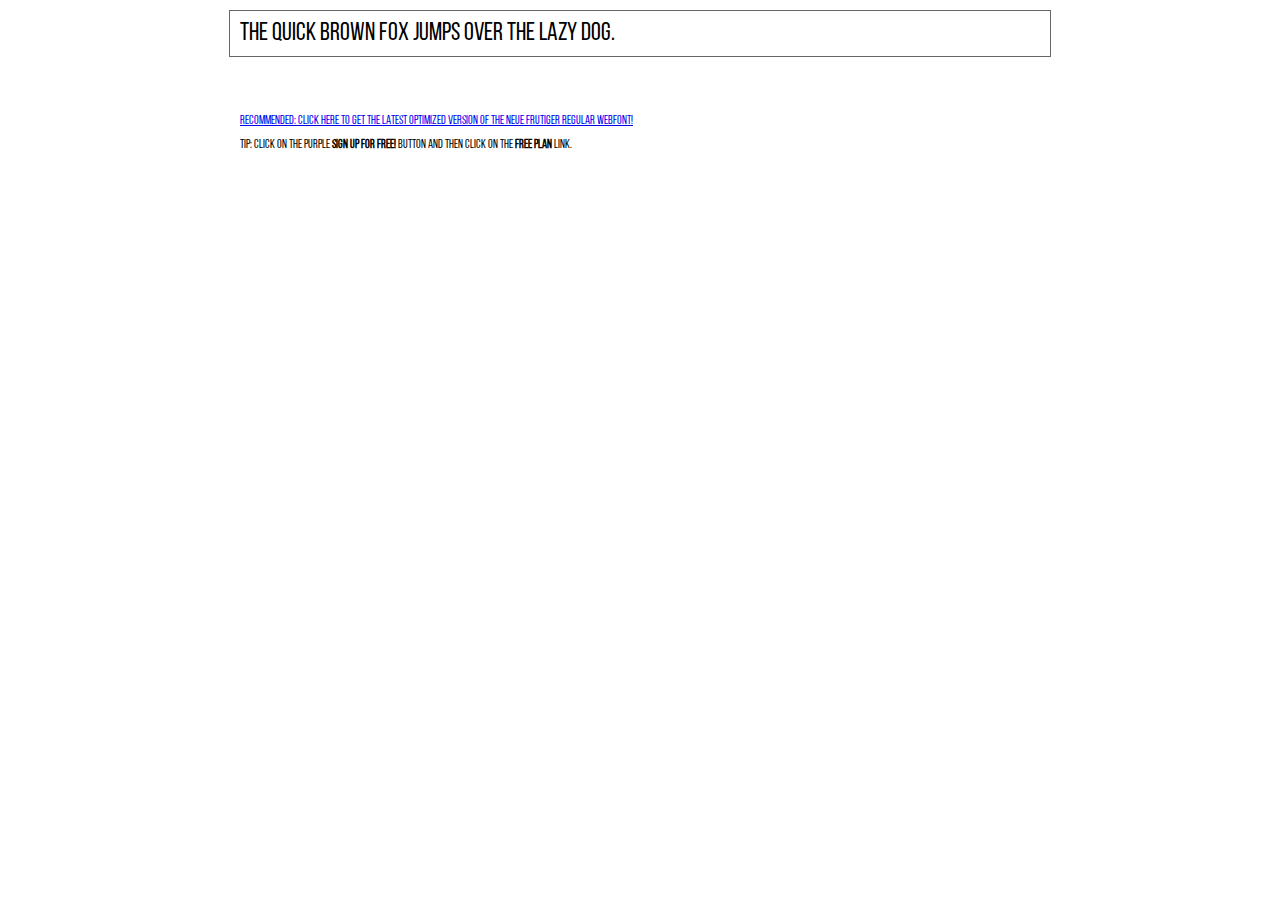
<file: fonts/BebasNeue Regular/demo.html>
<!DOCTYPE html PUBLIC "-//W3C//DTD XHTML 1.0 Transitional//EN" "http://www.w3.org/TR/xhtml1/DTD/xhtml1-transitional.dtd">
<html xmlns="http://www.w3.org/1999/xhtml">
<head>
	<meta http-equiv="Content-Type" content="text/html; charset=utf-8" />
	<title>@font-face Demo</title>
	<link rel="stylesheet" href="fonts.css" type="text/css" charset="utf-8" />
	<style type="text/css">
	body {
		background-color:white;
		font-family:Verdana,Tahoma,Arial,Sans-Serif;
		color:black;
		font-size:12px;
	}

	.demo
	{
		font-family:'Conv_BebasNeue Regular',Sans-Serif;
		width:800px;
		margin:10px auto;
		text-align:left;
		border:1px solid #666;
		padding:10px;
	}

	.hint
	{
		font-family:'Conv_BebasNeue Regular',Sans-Serif;
		width:800px;
		margin:10px auto;
		text-align:left;
		border:1px;
		padding:10px;
	}
	</style>
</head>
<body>
	<div class="demo" style="font-size:25px">
		The quick brown fox jumps over the lazy dog.
	</div>


	<br>
	<br>
	<div class="hint">
		<a href="http://www.fonts.com/font/linotype/neue-frutiger/regular/web-font?SiteId=64">Recommended: Click here to get the latest optimized version of the Neue Frutiger Regular webfont!</a><br /><br />
		Tip: Click on the purple <strong>Sign Up for Free!</strong> button and then click on the <strong>FREE PLAN</strong> link.
	</div>
</body>
</html>
</file>
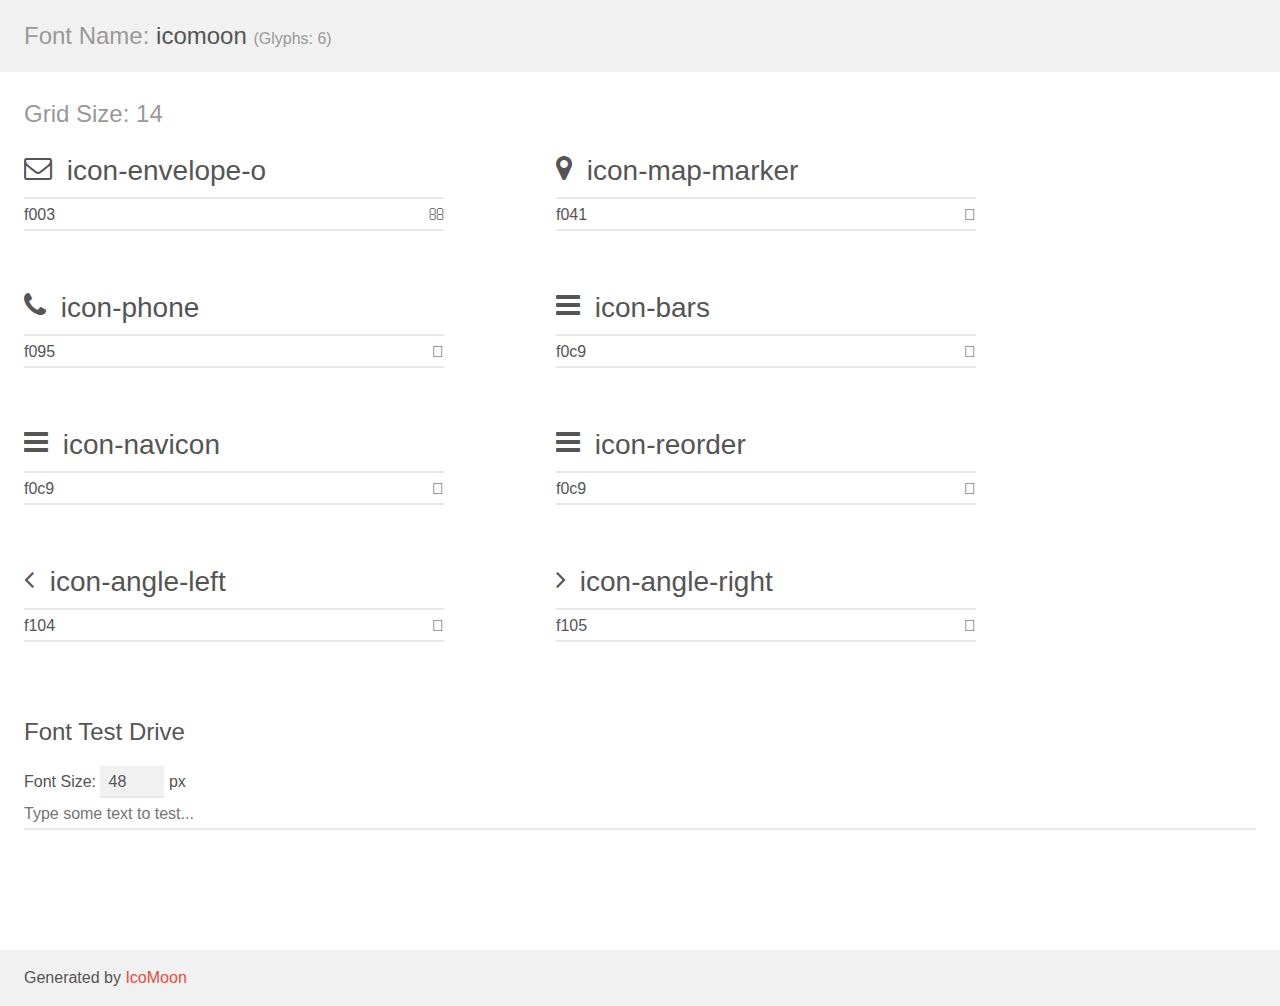
<file: fonts/icomoon/demo.html>
<!doctype html>
<html>
<head>
    <meta charset="utf-8">
    <title>IcoMoon Demo</title>
    <meta name="description" content="An Icon Font Generated By IcoMoon.io">
    <meta name="viewport" content="width=device-width, initial-scale=1">
    <link rel="stylesheet" href="demo-files/demo.css">
    <link rel="stylesheet" href="style.css"></head>
<body>
    <div class="bgc1 clearfix">
        <h1 class="mhmm mvm"><span class="fgc1">Font Name:</span> icomoon <small class="fgc1">(Glyphs:&nbsp;6)</small></h1>
    </div>
    <div class="clearfix mhl ptl">
        <h1 class="mvm mtn fgc1">Grid Size: 14</h1>
        <div class="glyph fs1">
            <div class="clearfix bshadow0 pbs">
                <span class="icon-envelope-o"></span>
                <span class="mls"> icon-envelope-o</span>
            </div>
            <fieldset class="fs0 size1of1 clearfix hidden-false">
                <input type="text" readonly value="f003" class="unit size1of2" />
                <input type="text" maxlength="1" readonly value="&#xf003;" class="unitRight size1of2 talign-right" />
            </fieldset>
            <div class="fs0 bshadow0 clearfix hidden-true">
                <span class="unit pvs fgc1">liga: </span>
                <input type="text" readonly value="" class="liga unitRight" />
            </div>
        </div>
        <div class="glyph fs1">
            <div class="clearfix bshadow0 pbs">
                <span class="icon-map-marker"></span>
                <span class="mls"> icon-map-marker</span>
            </div>
            <fieldset class="fs0 size1of1 clearfix hidden-false">
                <input type="text" readonly value="f041" class="unit size1of2" />
                <input type="text" maxlength="1" readonly value="&#xf041;" class="unitRight size1of2 talign-right" />
            </fieldset>
            <div class="fs0 bshadow0 clearfix hidden-true">
                <span class="unit pvs fgc1">liga: </span>
                <input type="text" readonly value="" class="liga unitRight" />
            </div>
        </div>
        <div class="glyph fs1">
            <div class="clearfix bshadow0 pbs">
                <span class="icon-phone"></span>
                <span class="mls"> icon-phone</span>
            </div>
            <fieldset class="fs0 size1of1 clearfix hidden-false">
                <input type="text" readonly value="f095" class="unit size1of2" />
                <input type="text" maxlength="1" readonly value="&#xf095;" class="unitRight size1of2 talign-right" />
            </fieldset>
            <div class="fs0 bshadow0 clearfix hidden-true">
                <span class="unit pvs fgc1">liga: </span>
                <input type="text" readonly value="" class="liga unitRight" />
            </div>
        </div>
        <div class="glyph fs1">
            <div class="clearfix bshadow0 pbs">
                <span class="icon-bars"></span>
                <span class="mls"> icon-bars</span>
            </div>
            <fieldset class="fs0 size1of1 clearfix hidden-false">
                <input type="text" readonly value="f0c9" class="unit size1of2" />
                <input type="text" maxlength="1" readonly value="&#xf0c9;" class="unitRight size1of2 talign-right" />
            </fieldset>
            <div class="fs0 bshadow0 clearfix hidden-true">
                <span class="unit pvs fgc1">liga: </span>
                <input type="text" readonly value="" class="liga unitRight" />
            </div>
        </div>
        <div class="glyph fs1">
            <div class="clearfix bshadow0 pbs">
                <span class="icon-navicon"></span>
                <span class="mls"> icon-navicon</span>
            </div>
            <fieldset class="fs0 size1of1 clearfix hidden-false">
                <input type="text" readonly value="f0c9" class="unit size1of2" />
                <input type="text" maxlength="1" readonly value="&#xf0c9;" class="unitRight size1of2 talign-right" />
            </fieldset>
            <div class="fs0 bshadow0 clearfix hidden-true">
                <span class="unit pvs fgc1">liga: </span>
                <input type="text" readonly value="" class="liga unitRight" />
            </div>
        </div>
        <div class="glyph fs1">
            <div class="clearfix bshadow0 pbs">
                <span class="icon-reorder"></span>
                <span class="mls"> icon-reorder</span>
            </div>
            <fieldset class="fs0 size1of1 clearfix hidden-false">
                <input type="text" readonly value="f0c9" class="unit size1of2" />
                <input type="text" maxlength="1" readonly value="&#xf0c9;" class="unitRight size1of2 talign-right" />
            </fieldset>
            <div class="fs0 bshadow0 clearfix hidden-true">
                <span class="unit pvs fgc1">liga: </span>
                <input type="text" readonly value="" class="liga unitRight" />
            </div>
        </div>
        <div class="glyph fs1">
            <div class="clearfix bshadow0 pbs">
                <span class="icon-angle-left"></span>
                <span class="mls"> icon-angle-left</span>
            </div>
            <fieldset class="fs0 size1of1 clearfix hidden-false">
                <input type="text" readonly value="f104" class="unit size1of2" />
                <input type="text" maxlength="1" readonly value="&#xf104;" class="unitRight size1of2 talign-right" />
            </fieldset>
            <div class="fs0 bshadow0 clearfix hidden-true">
                <span class="unit pvs fgc1">liga: </span>
                <input type="text" readonly value="" class="liga unitRight" />
            </div>
        </div>
        <div class="glyph fs1">
            <div class="clearfix bshadow0 pbs">
                <span class="icon-angle-right"></span>
                <span class="mls"> icon-angle-right</span>
            </div>
            <fieldset class="fs0 size1of1 clearfix hidden-false">
                <input type="text" readonly value="f105" class="unit size1of2" />
                <input type="text" maxlength="1" readonly value="&#xf105;" class="unitRight size1of2 talign-right" />
            </fieldset>
            <div class="fs0 bshadow0 clearfix hidden-true">
                <span class="unit pvs fgc1">liga: </span>
                <input type="text" readonly value="" class="liga unitRight" />
            </div>
        </div>
    </div>

    <!--[if gt IE 8]><!-->
    <div class="mhl clearfix mbl">
        <h1>Font Test Drive</h1>
        <label>
            Font Size: <input id="fontSize" type="number" class="textbox0 mbm"
            min="8" value="48" />
            px
        </label>
        <input id="testText" type="text" class="phl size1of1 mvl"
        placeholder="Type some text to test..." value=""/>
        <div id="testDrive" class="icon-" style="font-family: icomoon">&nbsp;
        </div>
    </div>
    <!--<![endif]-->
    <div class="bgc1 clearfix">
        <p class="mhl">Generated by <a href="https://icomoon.io/app">IcoMoon</a></p>
    </div>

    <script src="demo-files/demo.js"></script>
</body>
</html>
</file>
<file: fonts/AkzidenzGroteskBQ/stylesheet.css>
@font-face {
    font-family: 'Akzidenz-Grotesk BQ';
    src: url('AkzidenzGroteskBQ-MedExtIt.eot');
    src: local('Akzidenz-Grotesk BQ Medium Extended Italic'), local('AkzidenzGroteskBQ-MedExtIt'),
        url('AkzidenzGroteskBQ-MedExtIt.eot?#iefix') format('embedded-opentype'),
        url('AkzidenzGroteskBQ-MedExtIt.woff2') format('woff2'),
        url('AkzidenzGroteskBQ-MedExtIt.woff') format('woff'),
        url('AkzidenzGroteskBQ-MedExtIt.ttf') format('truetype');
    font-weight: 500;
    font-style: italic;
}

@font-face {
    font-family: 'Akzidenz-Grotesk BQ';
    src: url('AkzidenzGroteskBQ-XBdCndAlt.eot');
    src: local('Akzidenz-Grotesk BQ Extra Bold Condensed Alt'), local('AkzidenzGroteskBQ-XBdCndAlt'),
        url('AkzidenzGroteskBQ-XBdCndAlt.eot?#iefix') format('embedded-opentype'),
        url('AkzidenzGroteskBQ-XBdCndAlt.woff2') format('woff2'),
        url('AkzidenzGroteskBQ-XBdCndAlt.woff') format('woff'),
        url('AkzidenzGroteskBQ-XBdCndAlt.ttf') format('truetype');
    font-weight: bold;
    font-style: normal;
}

@font-face {
    font-family: 'Akzidenz-Grotesk BQ';
    src: url('AkzidenzGroteskBQ-Ext.eot');
    src: local('Akzidenz-Grotesk BQ Extended'), local('AkzidenzGroteskBQ-Ext'),
        url('AkzidenzGroteskBQ-Ext.eot?#iefix') format('embedded-opentype'),
        url('AkzidenzGroteskBQ-Ext.woff2') format('woff2'),
        url('AkzidenzGroteskBQ-Ext.woff') format('woff'),
        url('AkzidenzGroteskBQ-Ext.ttf') format('truetype');
    font-weight: normal;
    font-style: normal;
}

@font-face {
    font-family: 'Akzidenz-Grotesk BQ';
    src: url('AkzidenzGroteskBQ-LigExt.eot');
    src: local('Akzidenz-Grotesk BQ Light Extended'), local('AkzidenzGroteskBQ-LigExt'),
        url('AkzidenzGroteskBQ-LigExt.eot?#iefix') format('embedded-opentype'),
        url('AkzidenzGroteskBQ-LigExt.woff2') format('woff2'),
        url('AkzidenzGroteskBQ-LigExt.woff') format('woff'),
        url('AkzidenzGroteskBQ-LigExt.ttf') format('truetype');
    font-weight: 300;
    font-style: normal;
}

@font-face {
    font-family: 'Akzidenz-Grotesk BQ';
    src: url('AkzidenzGroteskBQ-XBdCndItAlt.eot');
    src: local('Akzidenz-Grotesk BQ Extra Bold Condensed Italic Alt'), local('AkzidenzGroteskBQ-XBdCndItAlt'),
        url('AkzidenzGroteskBQ-XBdCndItAlt.eot?#iefix') format('embedded-opentype'),
        url('AkzidenzGroteskBQ-XBdCndItAlt.woff2') format('woff2'),
        url('AkzidenzGroteskBQ-XBdCndItAlt.woff') format('woff'),
        url('AkzidenzGroteskBQ-XBdCndItAlt.ttf') format('truetype');
    font-weight: bold;
    font-style: italic;
}

@font-face {
    font-family: 'Akzidenz-Grotesk BQ';
    src: url('AkzidenzGroteskBQ-Bold.eot');
    src: local('Akzidenz-Grotesk BQ Bold'), local('AkzidenzGroteskBQ-Bold'),
        url('AkzidenzGroteskBQ-Bold.eot?#iefix') format('embedded-opentype'),
        url('AkzidenzGroteskBQ-Bold.woff2') format('woff2'),
        url('AkzidenzGroteskBQ-Bold.woff') format('woff'),
        url('AkzidenzGroteskBQ-Bold.ttf') format('truetype');
    font-weight: bold;
    font-style: normal;
}

@font-face {
    font-family: 'Akzidenz-Grotesk BQ';
    src: url('AkzidenzGroteskBQ-Light.eot');
    src: local('Akzidenz-Grotesk BQ Light'), local('AkzidenzGroteskBQ-Light'),
        url('AkzidenzGroteskBQ-Light.eot?#iefix') format('embedded-opentype'),
        url('AkzidenzGroteskBQ-Light.woff2') format('woff2'),
        url('AkzidenzGroteskBQ-Light.woff') format('woff'),
        url('AkzidenzGroteskBQ-Light.ttf') format('truetype');
    font-weight: 300;
    font-style: normal;
}

@font-face {
    font-family: 'Akzidenz-Grotesk BQ';
    src: url('AkzidenzGroteskBQ-BdCndAlt.eot');
    src: local('Akzidenz-Grotesk BQ Bold Condensed Alt'), local('AkzidenzGroteskBQ-BdCndAlt'),
        url('AkzidenzGroteskBQ-BdCndAlt.eot?#iefix') format('embedded-opentype'),
        url('AkzidenzGroteskBQ-BdCndAlt.woff2') format('woff2'),
        url('AkzidenzGroteskBQ-BdCndAlt.woff') format('woff'),
        url('AkzidenzGroteskBQ-BdCndAlt.ttf') format('truetype');
    font-weight: bold;
    font-style: normal;
}

@font-face {
    font-family: 'Akzidenz-Grotesk BQ';
    src: url('AkzidenzGroteskBQ-MdCndIt.eot');
    src: local('Akzidenz-Grotesk BQ Medium Condensed Italic'), local('AkzidenzGroteskBQ-MdCndIt'),
        url('AkzidenzGroteskBQ-MdCndIt.eot?#iefix') format('embedded-opentype'),
        url('AkzidenzGroteskBQ-MdCndIt.woff2') format('woff2'),
        url('AkzidenzGroteskBQ-MdCndIt.woff') format('woff'),
        url('AkzidenzGroteskBQ-MdCndIt.ttf') format('truetype');
    font-weight: 500;
    font-style: italic;
}

@font-face {
    font-family: 'Akzidenz-Grotesk BQ';
    src: url('AkzidenzGroteskBQ-BoldExt.eot');
    src: local('Akzidenz-Grotesk BQ Bold Extended'), local('AkzidenzGroteskBQ-BoldExt'),
        url('AkzidenzGroteskBQ-BoldExt.eot?#iefix') format('embedded-opentype'),
        url('AkzidenzGroteskBQ-BoldExt.woff2') format('woff2'),
        url('AkzidenzGroteskBQ-BoldExt.woff') format('woff'),
        url('AkzidenzGroteskBQ-BoldExt.ttf') format('truetype');
    font-weight: bold;
    font-style: normal;
}

@font-face {
    font-family: 'Akzidenz-Grotesk BQ';
    src: url('AkzidenzGroteskBQ-Cnd.eot');
    src: local('Akzidenz-Grotesk BQ Condensed'), local('AkzidenzGroteskBQ-Cnd'),
        url('AkzidenzGroteskBQ-Cnd.eot?#iefix') format('embedded-opentype'),
        url('AkzidenzGroteskBQ-Cnd.woff2') format('woff2'),
        url('AkzidenzGroteskBQ-Cnd.woff') format('woff'),
        url('AkzidenzGroteskBQ-Cnd.ttf') format('truetype');
    font-weight: normal;
    font-style: normal;
}

@font-face {
    font-family: 'Akzidenz-Grotesk BQ';
    src: url('AkzidenzGroteskBQ-LigCndIt.eot');
    src: local('Akzidenz-Grotesk BQ Light Condensed Italic'), local('AkzidenzGroteskBQ-LigCndIt'),
        url('AkzidenzGroteskBQ-LigCndIt.eot?#iefix') format('embedded-opentype'),
        url('AkzidenzGroteskBQ-LigCndIt.woff2') format('woff2'),
        url('AkzidenzGroteskBQ-LigCndIt.woff') format('woff'),
        url('AkzidenzGroteskBQ-LigCndIt.ttf') format('truetype');
    font-weight: 300;
    font-style: italic;
}

@font-face {
    font-family: 'Akzidenz-Grotesk BQ';
    src: url('AkzidenzGroteskBQ-MdCndItAlt.eot');
    src: local('Akzidenz-Grotesk BQ Medium Condensed Italic Alt'), local('AkzidenzGroteskBQ-MdCndItAlt'),
        url('AkzidenzGroteskBQ-MdCndItAlt.eot?#iefix') format('embedded-opentype'),
        url('AkzidenzGroteskBQ-MdCndItAlt.woff2') format('woff2'),
        url('AkzidenzGroteskBQ-MdCndItAlt.woff') format('woff'),
        url('AkzidenzGroteskBQ-MdCndItAlt.ttf') format('truetype');
    font-weight: 500;
    font-style: italic;
}

@font-face {
    font-family: 'Akzidenz-Grotesk BQ';
    src: url('AkzidenzGroteskBQ-LightOsF.eot');
    src: local('Akzidenz-Grotesk BQ Light with OldStyle Figures'), local('AkzidenzGroteskBQ-LightOsF'),
        url('AkzidenzGroteskBQ-LightOsF.eot?#iefix') format('embedded-opentype'),
        url('AkzidenzGroteskBQ-LightOsF.woff2') format('woff2'),
        url('AkzidenzGroteskBQ-LightOsF.woff') format('woff'),
        url('AkzidenzGroteskBQ-LightOsF.ttf') format('truetype');
    font-weight: 300;
    font-style: normal;
}

@font-face {
    font-family: 'Akzidenz-Grotesk BQ';
    src: url('AkzidenzGroteskBQ-XBoldAlt.eot');
    src: local('Akzidenz-Grotesk BQ Extra Bold Alt'), local('AkzidenzGroteskBQ-XBoldAlt'),
        url('AkzidenzGroteskBQ-XBoldAlt.eot?#iefix') format('embedded-opentype'),
        url('AkzidenzGroteskBQ-XBoldAlt.woff2') format('woff2'),
        url('AkzidenzGroteskBQ-XBoldAlt.woff') format('woff'),
        url('AkzidenzGroteskBQ-XBoldAlt.ttf') format('truetype');
    font-weight: bold;
    font-style: normal;
}

@font-face {
    font-family: 'Akzidenz-Grotesk BQ';
    src: url('AkzidenzGroteskBQ-MedExt.eot');
    src: local('Akzidenz-Grotesk BQ Medium Extended'), local('AkzidenzGroteskBQ-MedExt'),
        url('AkzidenzGroteskBQ-MedExt.eot?#iefix') format('embedded-opentype'),
        url('AkzidenzGroteskBQ-MedExt.woff2') format('woff2'),
        url('AkzidenzGroteskBQ-MedExt.woff') format('woff'),
        url('AkzidenzGroteskBQ-MedExt.ttf') format('truetype');
    font-weight: 500;
    font-style: normal;
}

@font-face {
    font-family: 'Akzidenz-Grotesk BQ';
    src: url('AkzidenzGroteskBQ-SuperItalic.eot');
    src: local('Akzidenz-Grotesk BQ Super Italic'), local('AkzidenzGroteskBQ-SuperItalic'),
        url('AkzidenzGroteskBQ-SuperItalic.eot?#iefix') format('embedded-opentype'),
        url('AkzidenzGroteskBQ-SuperItalic.woff2') format('woff2'),
        url('AkzidenzGroteskBQ-SuperItalic.woff') format('woff'),
        url('AkzidenzGroteskBQ-SuperItalic.ttf') format('truetype');
    font-weight: normal;
    font-style: italic;
}

@font-face {
    font-family: 'Akzidenz-Grotesk BQ';
    src: url('AkzidenzGroteskBQ-Reg.eot');
    src: local('Akzidenz-Grotesk BQ Regular'), local('AkzidenzGroteskBQ-Reg'),
        url('AkzidenzGroteskBQ-Reg.eot?#iefix') format('embedded-opentype'),
        url('AkzidenzGroteskBQ-Reg.woff2') format('woff2'),
        url('AkzidenzGroteskBQ-Reg.woff') format('woff'),
        url('AkzidenzGroteskBQ-Reg.ttf') format('truetype');
    font-weight: normal;
    font-style: normal;
}

@font-face {
    font-family: 'Akzidenz-Grotesk BQ';
    src: url('AkzidenzGroteskBQ-CndIt.eot');
    src: local('Akzidenz-Grotesk BQ Condensed Italic'), local('AkzidenzGroteskBQ-CndIt'),
        url('AkzidenzGroteskBQ-CndIt.eot?#iefix') format('embedded-opentype'),
        url('AkzidenzGroteskBQ-CndIt.woff2') format('woff2'),
        url('AkzidenzGroteskBQ-CndIt.woff') format('woff'),
        url('AkzidenzGroteskBQ-CndIt.ttf') format('truetype');
    font-weight: normal;
    font-style: italic;
}

@font-face {
    font-family: 'Akzidenz-Grotesk BQ';
    src: url('AkzidenzGroteskBQ-BdCndIt.eot');
    src: local('Akzidenz-Grotesk BQ Bold Condensed Italic'), local('AkzidenzGroteskBQ-BdCndIt'),
        url('AkzidenzGroteskBQ-BdCndIt.eot?#iefix') format('embedded-opentype'),
        url('AkzidenzGroteskBQ-BdCndIt.woff2') format('woff2'),
        url('AkzidenzGroteskBQ-BdCndIt.woff') format('woff'),
        url('AkzidenzGroteskBQ-BdCndIt.ttf') format('truetype');
    font-weight: bold;
    font-style: italic;
}

@font-face {
    font-family: 'Akzidenz-Grotesk BQ';
    src: url('AkzidenzGroteskBQ-ExtIt.eot');
    src: local('Akzidenz-Grotesk BQ Extended Italic'), local('AkzidenzGroteskBQ-ExtIt'),
        url('AkzidenzGroteskBQ-ExtIt.eot?#iefix') format('embedded-opentype'),
        url('AkzidenzGroteskBQ-ExtIt.woff2') format('woff2'),
        url('AkzidenzGroteskBQ-ExtIt.woff') format('woff'),
        url('AkzidenzGroteskBQ-ExtIt.ttf') format('truetype');
    font-weight: normal;
    font-style: italic;
}

@font-face {
    font-family: 'Akzidenz-Grotesk BQ';
    src: url('AkzidenzGroteskBQ-LigCnd.eot');
    src: local('Akzidenz-Grotesk BQ Light Condensed'), local('AkzidenzGroteskBQ-LigCnd'),
        url('AkzidenzGroteskBQ-LigCnd.eot?#iefix') format('embedded-opentype'),
        url('AkzidenzGroteskBQ-LigCnd.woff2') format('woff2'),
        url('AkzidenzGroteskBQ-LigCnd.woff') format('woff'),
        url('AkzidenzGroteskBQ-LigCnd.ttf') format('truetype');
    font-weight: 300;
    font-style: normal;
}

@font-face {
    font-family: 'Akzidenz-Grotesk BQ';
    src: url('AkzidenzGroteskBQ-LigItOsF.eot');
    src: local('Akzidenz-Grotesk BQ Light Italic with OldStyle Figures'), local('AkzidenzGroteskBQ-LigItOsF'),
        url('AkzidenzGroteskBQ-LigItOsF.eot?#iefix') format('embedded-opentype'),
        url('AkzidenzGroteskBQ-LigItOsF.woff2') format('woff2'),
        url('AkzidenzGroteskBQ-LigItOsF.woff') format('woff'),
        url('AkzidenzGroteskBQ-LigItOsF.ttf') format('truetype');
    font-weight: 300;
    font-style: italic;
}

@font-face {
    font-family: 'Akzidenz-Grotesk BQ';
    src: url('AkzidenzGroteskBQ-XBdCnd.eot');
    src: local('Akzidenz-Grotesk BQ Extra Bold Condensed'), local('AkzidenzGroteskBQ-XBdCnd'),
        url('AkzidenzGroteskBQ-XBdCnd.eot?#iefix') format('embedded-opentype'),
        url('AkzidenzGroteskBQ-XBdCnd.woff2') format('woff2'),
        url('AkzidenzGroteskBQ-XBdCnd.woff') format('woff'),
        url('AkzidenzGroteskBQ-XBdCnd.ttf') format('truetype');
    font-weight: bold;
    font-style: normal;
}

@font-face {
    font-family: 'Akzidenz-Grotesk BQ';
    src: url('AkzidenzGroteskBQ-MedItalic.eot');
    src: local('Akzidenz-Grotesk BQ Medium Italic'), local('AkzidenzGroteskBQ-MedItalic'),
        url('AkzidenzGroteskBQ-MedItalic.eot?#iefix') format('embedded-opentype'),
        url('AkzidenzGroteskBQ-MedItalic.woff2') format('woff2'),
        url('AkzidenzGroteskBQ-MedItalic.woff') format('woff'),
        url('AkzidenzGroteskBQ-MedItalic.ttf') format('truetype');
    font-weight: 500;
    font-style: italic;
}

@font-face {
    font-family: 'Akzidenz-Grotesk BQ';
    src: url('AkzidenzGroteskBQ-LightIt.eot');
    src: local('Akzidenz-Grotesk BQ Light Italic'), local('AkzidenzGroteskBQ-LightIt'),
        url('AkzidenzGroteskBQ-LightIt.eot?#iefix') format('embedded-opentype'),
        url('AkzidenzGroteskBQ-LightIt.woff2') format('woff2'),
        url('AkzidenzGroteskBQ-LightIt.woff') format('woff'),
        url('AkzidenzGroteskBQ-LightIt.ttf') format('truetype');
    font-weight: 300;
    font-style: italic;
}

@font-face {
    font-family: 'Akzidenz-Grotesk BQ';
    src: url('AkzidenzGroteskBQ-XBdCndIt.eot');
    src: local('Akzidenz-Grotesk BQ Extra Bold Condensed Italic'), local('AkzidenzGroteskBQ-XBdCndIt'),
        url('AkzidenzGroteskBQ-XBdCndIt.eot?#iefix') format('embedded-opentype'),
        url('AkzidenzGroteskBQ-XBdCndIt.woff2') format('woff2'),
        url('AkzidenzGroteskBQ-XBdCndIt.woff') format('woff'),
        url('AkzidenzGroteskBQ-XBdCndIt.ttf') format('truetype');
    font-weight: bold;
    font-style: italic;
}

@font-face {
    font-family: 'Akzidenz-Grotesk BQ';
    src: url('AkzidenzGroteskBQ-Medium.eot');
    src: local('Akzidenz-Grotesk BQ Medium'), local('AkzidenzGroteskBQ-Medium'),
        url('AkzidenzGroteskBQ-Medium.eot?#iefix') format('embedded-opentype'),
        url('AkzidenzGroteskBQ-Medium.woff2') format('woff2'),
        url('AkzidenzGroteskBQ-Medium.woff') format('woff'),
        url('AkzidenzGroteskBQ-Medium.ttf') format('truetype');
    font-weight: 500;
    font-style: normal;
}

@font-face {
    font-family: 'Akzidenz-Grotesk BQ';
    src: url('AkzidenzGroteskBQ-MdCnd.eot');
    src: local('Akzidenz-Grotesk BQ Medium Condensed'), local('AkzidenzGroteskBQ-MdCnd'),
        url('AkzidenzGroteskBQ-MdCnd.eot?#iefix') format('embedded-opentype'),
        url('AkzidenzGroteskBQ-MdCnd.woff2') format('woff2'),
        url('AkzidenzGroteskBQ-MdCnd.woff') format('woff'),
        url('AkzidenzGroteskBQ-MdCnd.ttf') format('truetype');
    font-weight: 500;
    font-style: normal;
}

@font-face {
    font-family: 'Akzidenz-Grotesk BQ';
    src: url('AkzidenzGroteskBQ-BdCnd.eot');
    src: local('Akzidenz-Grotesk BQ Bold Condensed'), local('AkzidenzGroteskBQ-BdCnd'),
        url('AkzidenzGroteskBQ-BdCnd.eot?#iefix') format('embedded-opentype'),
        url('AkzidenzGroteskBQ-BdCnd.woff2') format('woff2'),
        url('AkzidenzGroteskBQ-BdCnd.woff') format('woff'),
        url('AkzidenzGroteskBQ-BdCnd.ttf') format('truetype');
    font-weight: bold;
    font-style: normal;
}

@font-face {
    font-family: 'Akzidenz-Grotesk BQ';
    src: url('AkzidenzGroteskBQ-MdCndAlt.eot');
    src: local('Akzidenz-Grotesk BQ Medium Condensed Alt'), local('AkzidenzGroteskBQ-MdCndAlt'),
        url('AkzidenzGroteskBQ-MdCndAlt.eot?#iefix') format('embedded-opentype'),
        url('AkzidenzGroteskBQ-MdCndAlt.woff2') format('woff2'),
        url('AkzidenzGroteskBQ-MdCndAlt.woff') format('woff'),
        url('AkzidenzGroteskBQ-MdCndAlt.ttf') format('truetype');
    font-weight: 500;
    font-style: normal;
}

@font-face {
    font-family: 'Akzidenz-Grotesk BQ';
    src: url('AkzidenzGroteskBQ-XBoldIt.eot');
    src: local('Akzidenz-Grotesk BQ Extra Bold Italic'), local('AkzidenzGroteskBQ-XBoldIt'),
        url('AkzidenzGroteskBQ-XBoldIt.eot?#iefix') format('embedded-opentype'),
        url('AkzidenzGroteskBQ-XBoldIt.woff2') format('woff2'),
        url('AkzidenzGroteskBQ-XBoldIt.woff') format('woff'),
        url('AkzidenzGroteskBQ-XBoldIt.ttf') format('truetype');
    font-weight: bold;
    font-style: italic;
}

@font-face {
    font-family: 'Akzidenz-Grotesk BQ';
    src: url('AkzidenzGroteskBQ-BoldItalic.eot');
    src: local('Akzidenz-Grotesk BQ Bold Italic'), local('AkzidenzGroteskBQ-BoldItalic'),
        url('AkzidenzGroteskBQ-BoldItalic.eot?#iefix') format('embedded-opentype'),
        url('AkzidenzGroteskBQ-BoldItalic.woff2') format('woff2'),
        url('AkzidenzGroteskBQ-BoldItalic.woff') format('woff'),
        url('AkzidenzGroteskBQ-BoldItalic.ttf') format('truetype');
    font-weight: bold;
    font-style: italic;
}

@font-face {
    font-family: 'Akzidenz-Grotesk BQ';
    src: url('AkzidenzGroteskBQ-LightSC.eot');
    src: local('Akzidenz-Grotesk BQ Light Small Caps & OldStyle Figures'), local('AkzidenzGroteskBQ-LightSC'),
        url('AkzidenzGroteskBQ-LightSC.eot?#iefix') format('embedded-opentype'),
        url('AkzidenzGroteskBQ-LightSC.woff2') format('woff2'),
        url('AkzidenzGroteskBQ-LightSC.woff') format('woff'),
        url('AkzidenzGroteskBQ-LightSC.ttf') format('truetype');
    font-weight: 300;
    font-style: normal;
}

@font-face {
    font-family: 'Akzidenz-Grotesk BQ';
    src: url('AkzidenzGroteskBQ-LigExtIt.eot');
    src: local('Akzidenz-Grotesk BQ Light Extended Italic'), local('AkzidenzGroteskBQ-LigExtIt'),
        url('AkzidenzGroteskBQ-LigExtIt.eot?#iefix') format('embedded-opentype'),
        url('AkzidenzGroteskBQ-LigExtIt.woff2') format('woff2'),
        url('AkzidenzGroteskBQ-LigExtIt.woff') format('woff'),
        url('AkzidenzGroteskBQ-LigExtIt.ttf') format('truetype');
    font-weight: 300;
    font-style: italic;
}

@font-face {
    font-family: 'Akzidenz-Grotesk BQ';
    src: url('AkzidenzGroteskBQ-BoldExtIt.eot');
    src: local('Akzidenz-Grotesk BQ Bold Extended Italic'), local('AkzidenzGroteskBQ-BoldExtIt'),
        url('AkzidenzGroteskBQ-BoldExtIt.eot?#iefix') format('embedded-opentype'),
        url('AkzidenzGroteskBQ-BoldExtIt.woff2') format('woff2'),
        url('AkzidenzGroteskBQ-BoldExtIt.woff') format('woff'),
        url('AkzidenzGroteskBQ-BoldExtIt.ttf') format('truetype');
    font-weight: bold;
    font-style: italic;
}

@font-face {
    font-family: 'Akzidenz-Grotesk BQ';
    src: url('AkzidenzGroteskBQ-Italic.eot');
    src: local('Akzidenz-Grotesk BQ Italic'), local('AkzidenzGroteskBQ-Italic'),
        url('AkzidenzGroteskBQ-Italic.eot?#iefix') format('embedded-opentype'),
        url('AkzidenzGroteskBQ-Italic.woff2') format('woff2'),
        url('AkzidenzGroteskBQ-Italic.woff') format('woff'),
        url('AkzidenzGroteskBQ-Italic.ttf') format('truetype');
    font-weight: normal;
    font-style: italic;
}

@font-face {
    font-family: 'Akzidenz-Grotesk BQ';
    src: url('AkzidenzGroteskBQ-Super.eot');
    src: local('Akzidenz-Grotesk BQ Super'), local('AkzidenzGroteskBQ-Super'),
        url('AkzidenzGroteskBQ-Super.eot?#iefix') format('embedded-opentype'),
        url('AkzidenzGroteskBQ-Super.woff2') format('woff2'),
        url('AkzidenzGroteskBQ-Super.woff') format('woff'),
        url('AkzidenzGroteskBQ-Super.ttf') format('truetype');
    font-weight: normal;
    font-style: normal;
}

@font-face {
    font-family: 'Akzidenz-Grotesk BQ';
    src: url('AkzidenzGroteskBQ-XBold.eot');
    src: local('Akzidenz-Grotesk BQ Extra Bold'), local('AkzidenzGroteskBQ-XBold'),
        url('AkzidenzGroteskBQ-XBold.eot?#iefix') format('embedded-opentype'),
        url('AkzidenzGroteskBQ-XBold.woff2') format('woff2'),
        url('AkzidenzGroteskBQ-XBold.woff') format('woff'),
        url('AkzidenzGroteskBQ-XBold.ttf') format('truetype');
    font-weight: bold;
    font-style: normal;
}
</file>
<file: fonts/BebasNeue Regular/fonts.css>
/** Generated by FG **/
@font-face {
	font-family: 'Conv_BebasNeue Regular';
	src: url('fonts/BebasNeue Regular.eot');
	src: local('☺'), url('fonts/BebasNeue Regular.woff') format('woff'), url('fonts/BebasNeue Regular.ttf') format('truetype'), url('fonts/BebasNeue Regular.svg') format('svg');
	font-weight: normal;
	font-style: normal;
}
</file>
<file: fonts/icomoon/demo-files/demo.css>
body {
  padding: 0;
  margin: 0;
  font-family: sans-serif;
  font-size: 1em;
  line-height: 1.5;
  color: #555;
  background: #fff;
}
h1 {
  font-size: 1.5em;
  font-weight: normal;
}
small {
  font-size: .66666667em;
}
a {
  color: #e74c3c;
  text-decoration: none;
}
a:hover, a:focus {
  box-shadow: 0 1px #e74c3c;
}
.bshadow0, input {
  box-shadow: inset 0 -2px #e7e7e7;
}
input:hover {
  box-shadow: inset 0 -2px #ccc;
}
input, fieldset {
  font-family: sans-serif;
  font-size: 1em;
  margin: 0;
  padding: 0;
  border: 0;
}
input {
  color: inherit;
  line-height: 1.5;
  height: 1.5em;
  padding: .25em 0;
}
input:focus {
  outline: none;
  box-shadow: inset 0 -2px #449fdb;
}
.glyph {
  font-size: 16px;
  width: 15em;
  padding-bottom: 1em;
  margin-right: 4em;
  margin-bottom: 1em;
  float: left;
  overflow: hidden;
}
.liga {
  width: 80%;
  width: calc(100% - 2.5em);
}
.talign-right {
  text-align: right;
}
.talign-center {
  text-align: center;
}
.bgc1 {
  background: #f1f1f1;
}
.fgc1 {
  color: #999;
}
.fgc0 {
  color: #000;
}
p {
  margin-top: 1em;
  margin-bottom: 1em;
}
.mvm {
  margin-top: .75em;
  margin-bottom: .75em;
}
.mtn {
  margin-top: 0;
}
.mtl, .mal {
  margin-top: 1.5em;
}
.mbl, .mal {
  margin-bottom: 1.5em;
}
.mal, .mhl {
  margin-left: 1.5em;
  margin-right: 1.5em;
}
.mhmm {
  margin-left: 1em;
  margin-right: 1em;
}
.mls {
  margin-left: .25em;
}
.ptl {
  padding-top: 1.5em;
}
.pbs, .pvs {
  padding-bottom: .25em;
}
.pvs, .pts {
  padding-top: .25em;
}
.unit {
  float: left;
}
.unitRight {
  float: right;
}
.size1of2 {
  width: 50%;
}
.size1of1 {
  width: 100%;
}
.clearfix:before, .clearfix:after {
  content: " ";
  display: table;
}
.clearfix:after {
  clear: both;
}
.hidden-true {
  display: none;
}
.textbox0 {
  width: 3em;
  background: #f1f1f1;
  padding: .25em .5em;
  line-height: 1.5;
  height: 1.5em;
}
#testDrive {
  display: block;
  padding-top: 24px;
  line-height: 1.5;
}
.fs0 {
  font-size: 16px;
}
.fs1 {
  font-size: 28px;
}
</file>
<file: fonts/icomoon/style.css>
@font-face {
  font-family: 'icomoon';
  src:  url('fonts/icomoon.eot?30w5yt');
  src:  url('fonts/icomoon.eot?30w5yt#iefix') format('embedded-opentype'),
    url('fonts/icomoon.ttf?30w5yt') format('truetype'),
    url('fonts/icomoon.woff?30w5yt') format('woff'),
    url('fonts/icomoon.svg?30w5yt#icomoon') format('svg');
  font-weight: normal;
  font-style: normal;
  font-display: block;
}

[class^="icon-"], [class*=" icon-"] {
  /* use !important to prevent issues with browser extensions that change fonts */
  font-family: 'icomoon' !important;
  speak: never;
  font-style: normal;
  font-weight: normal;
  font-variant: normal;
  text-transform: none;
  line-height: 1;

  /* Better Font Rendering =========== */
  -webkit-font-smoothing: antialiased;
  -moz-osx-font-smoothing: grayscale;
}

.icon-envelope-o:before {
  content: "\f003";
}
.icon-map-marker:before {
  content: "\f041";
}
.icon-phone:before {
  content: "\f095";
}
.icon-bars:before {
  content: "\f0c9";
}
.icon-navicon:before {
  content: "\f0c9";
}
.icon-reorder:before {
  content: "\f0c9";
}
.icon-angle-left:before {
  content: "\f104";
}
.icon-angle-right:before {
  content: "\f105";
}
</file>
